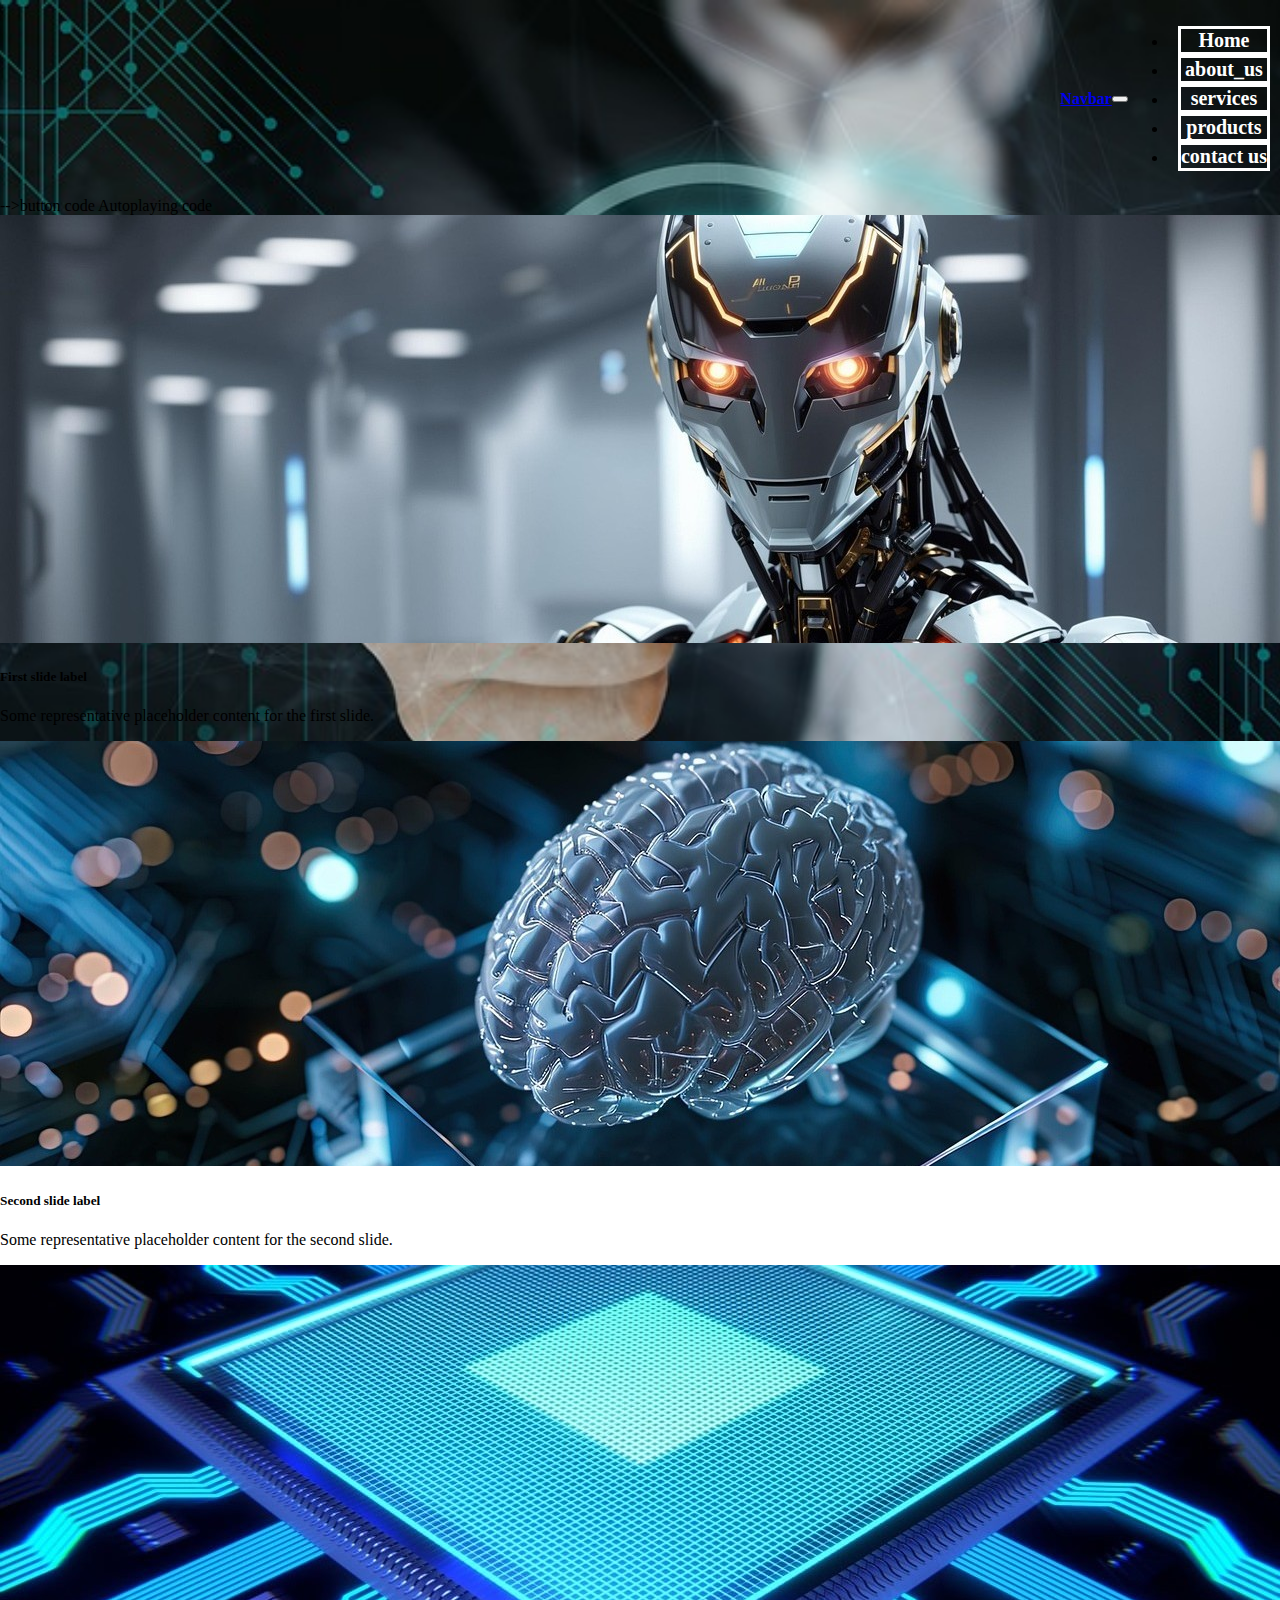
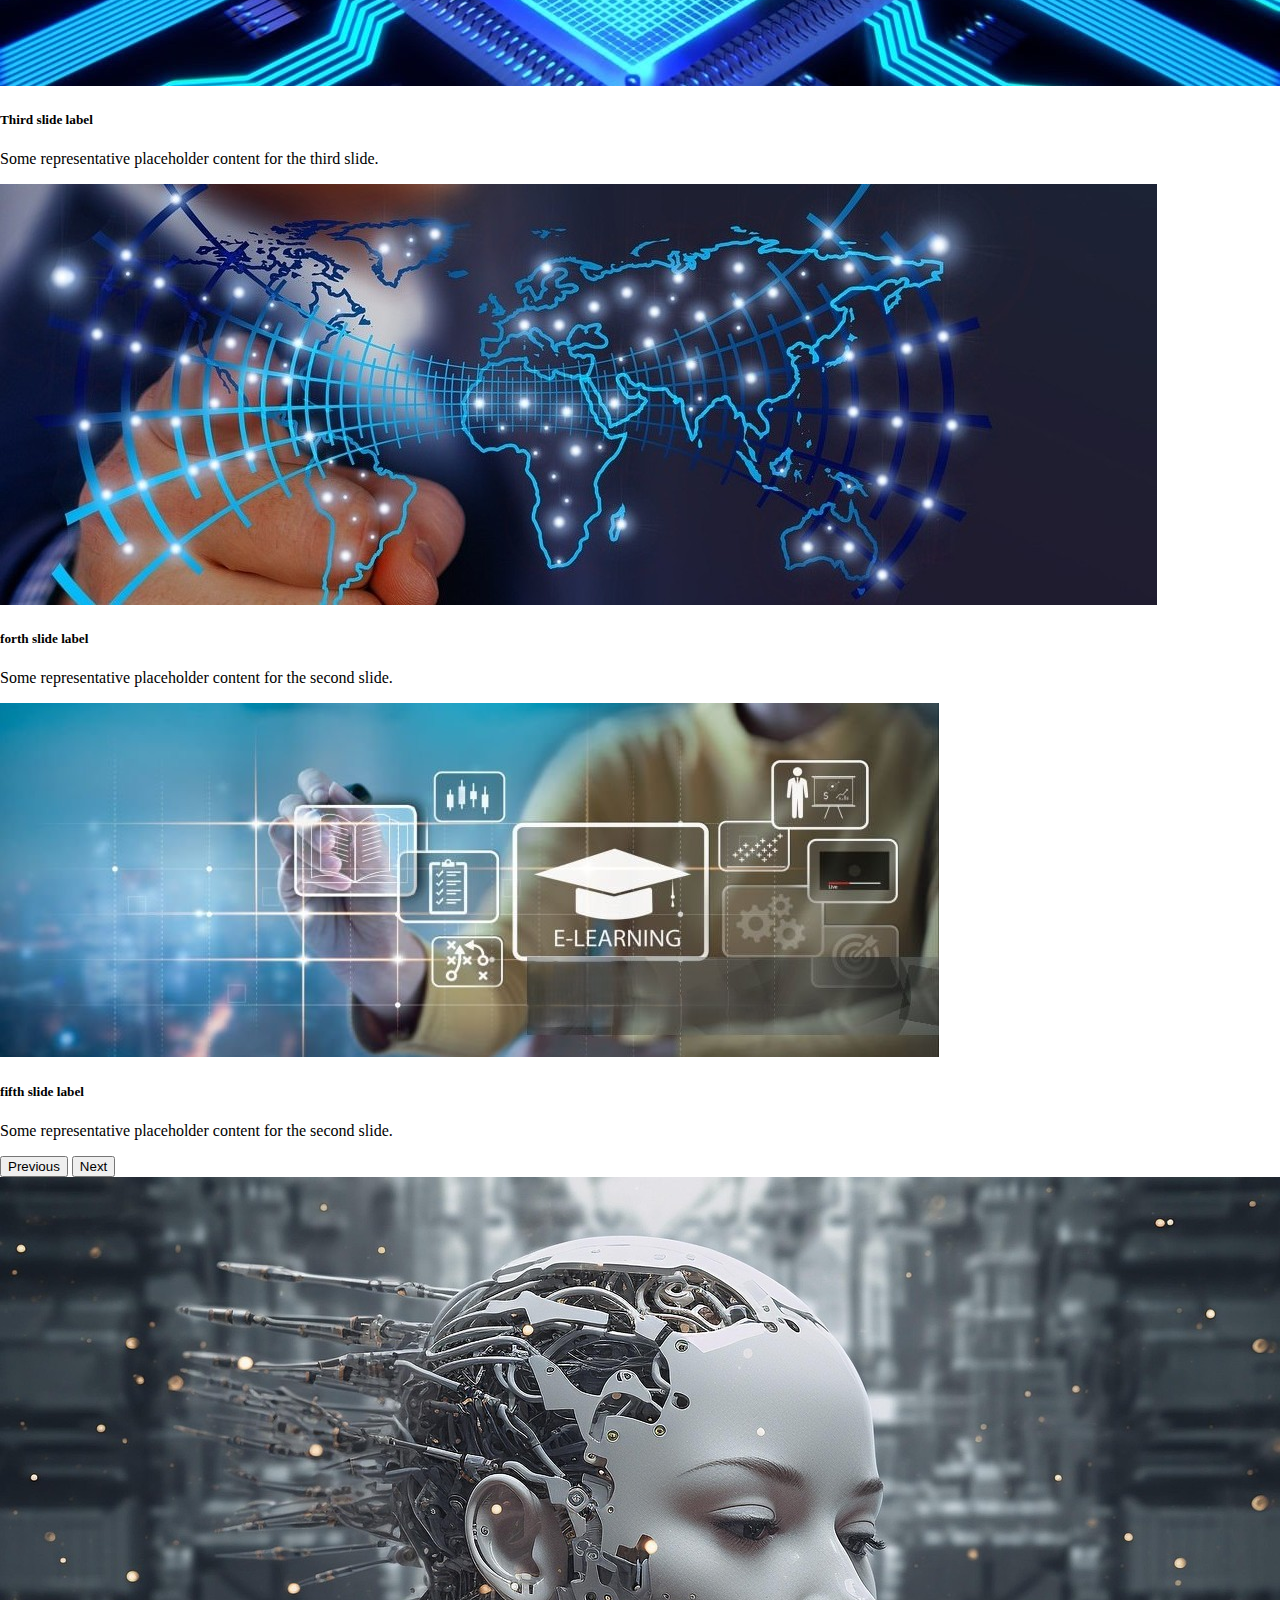
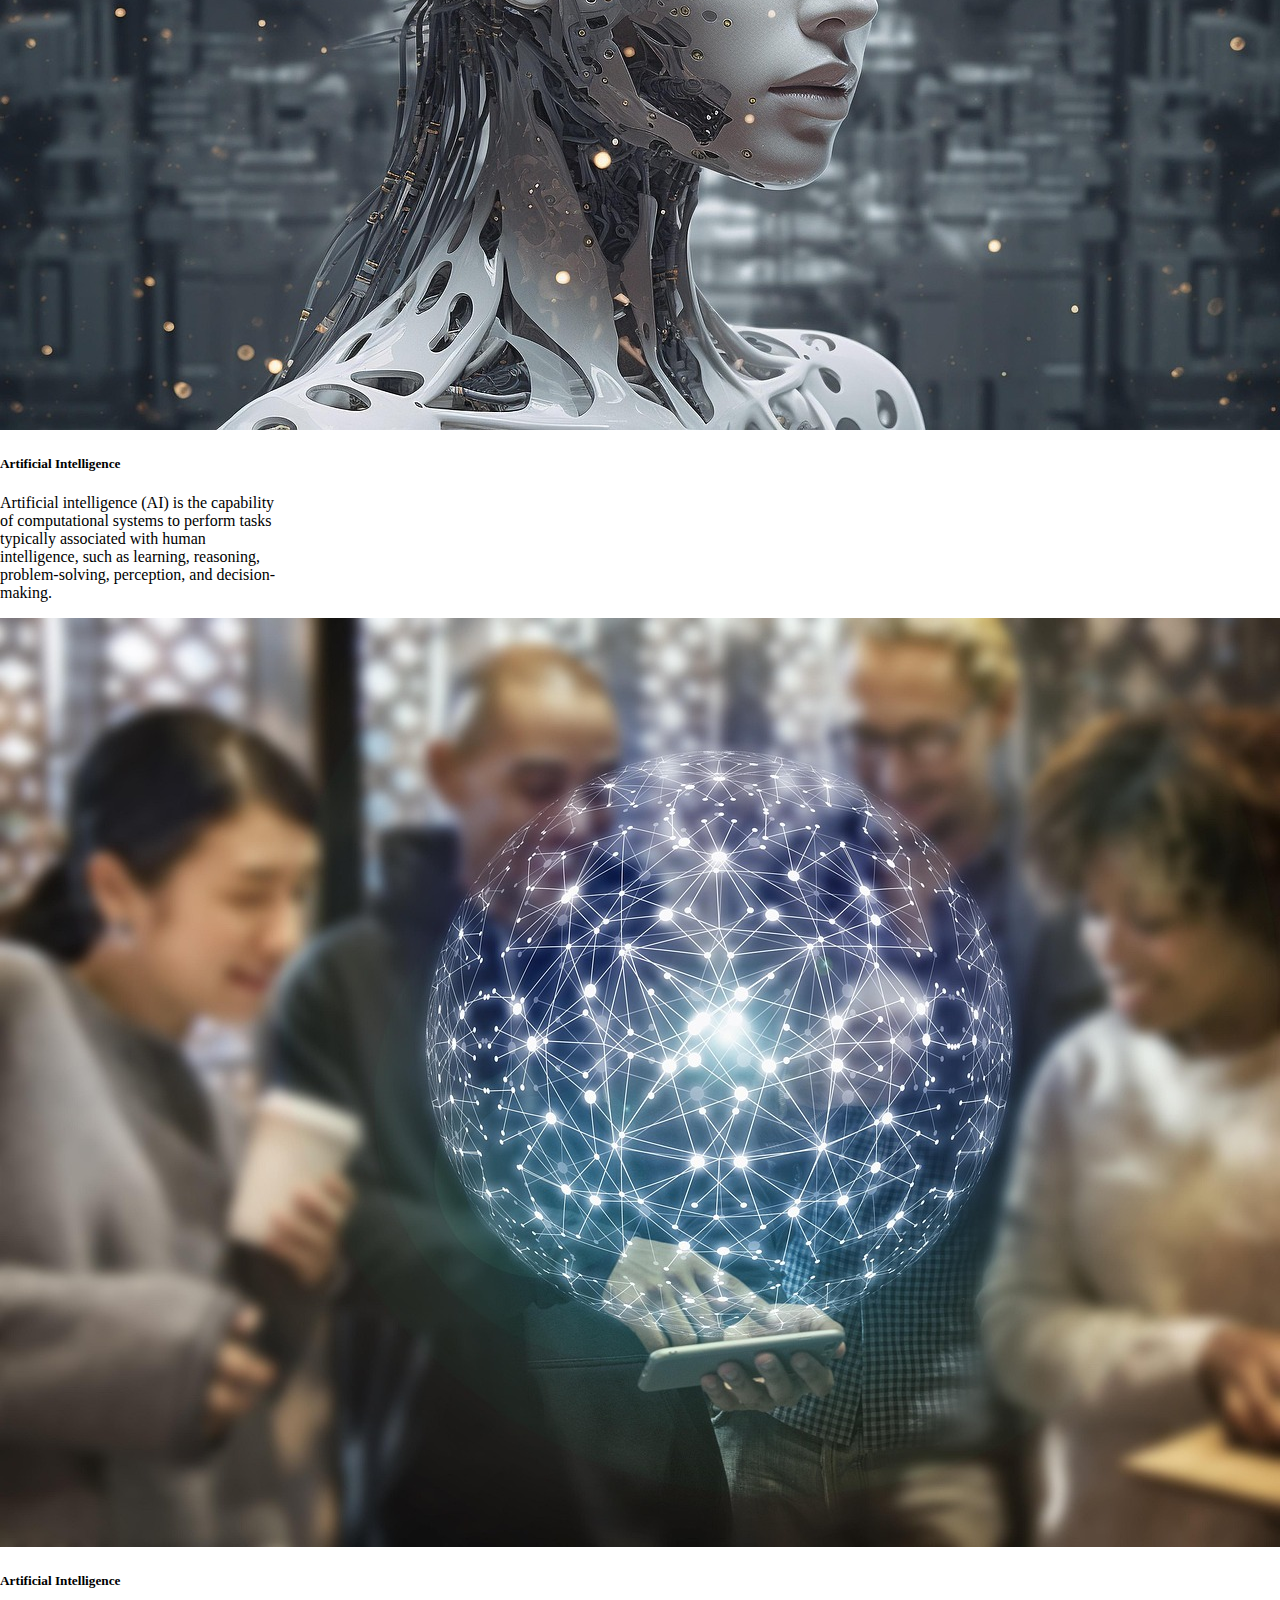
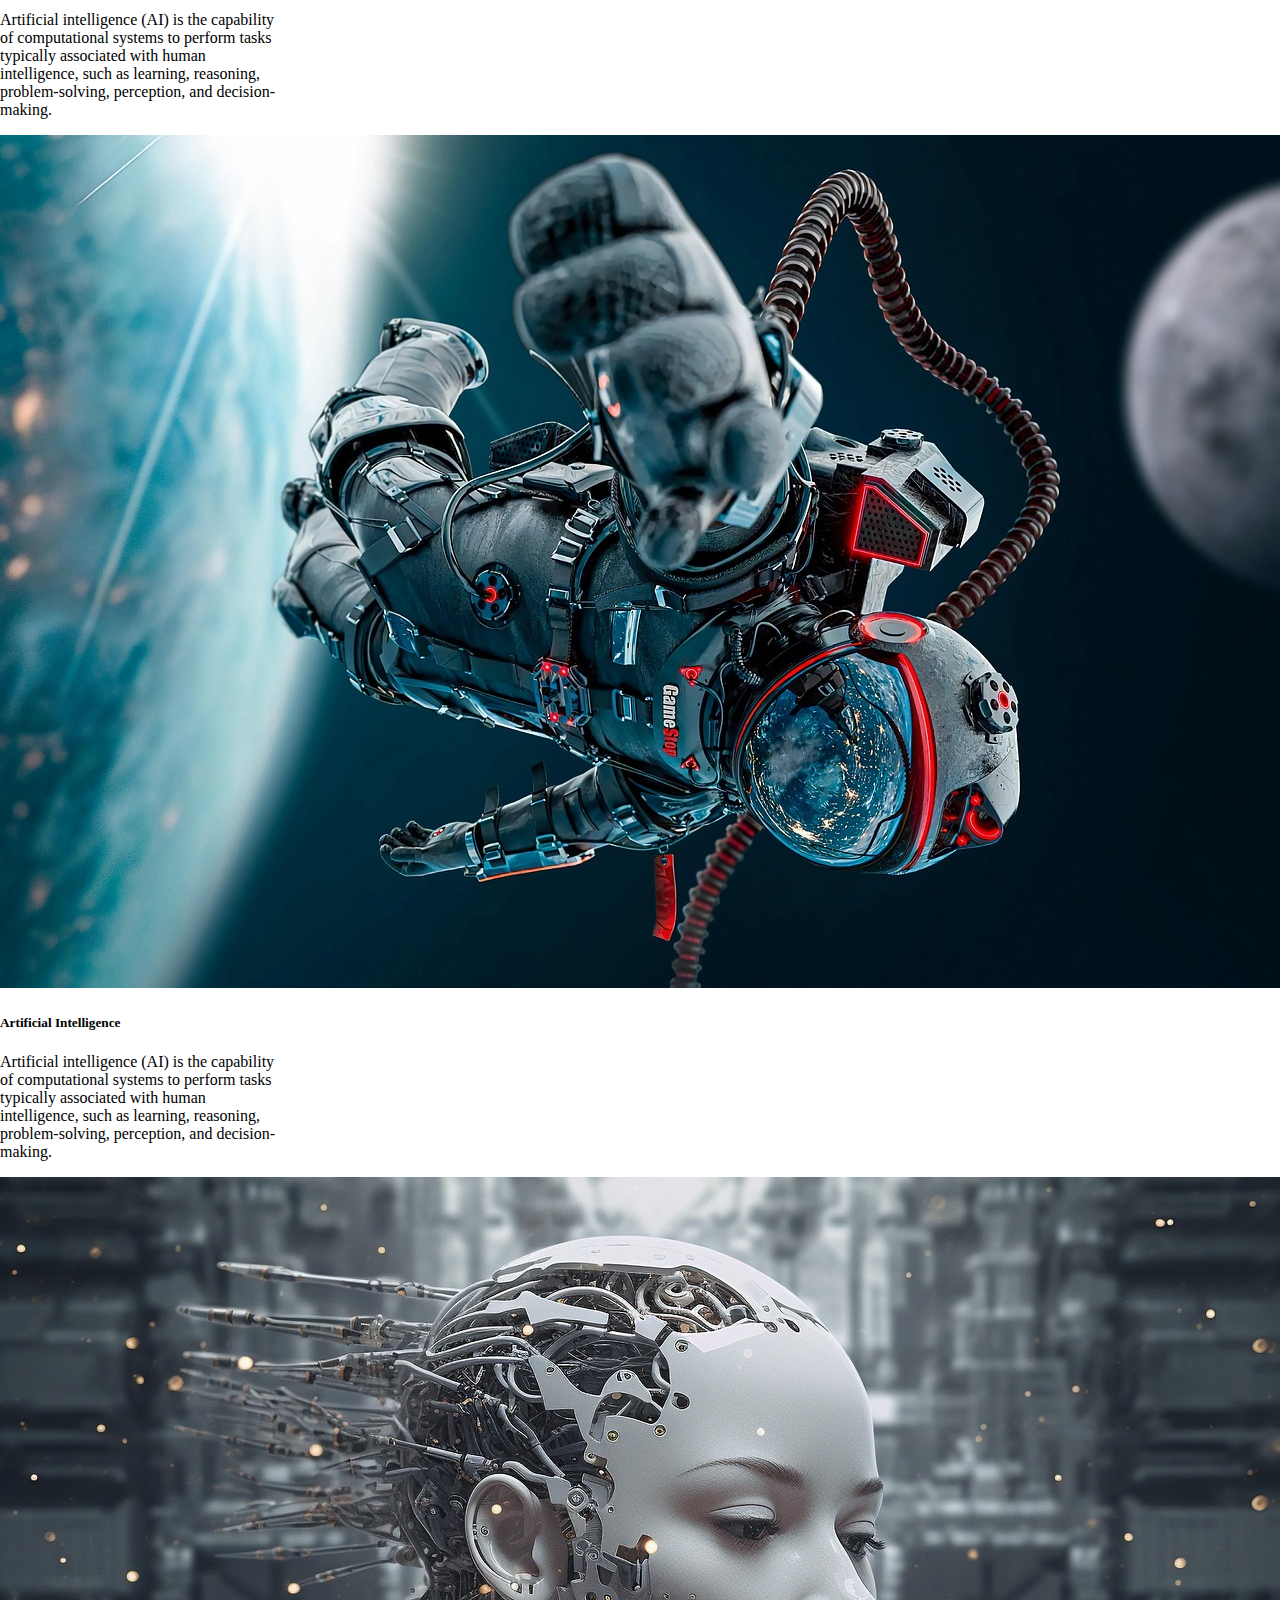
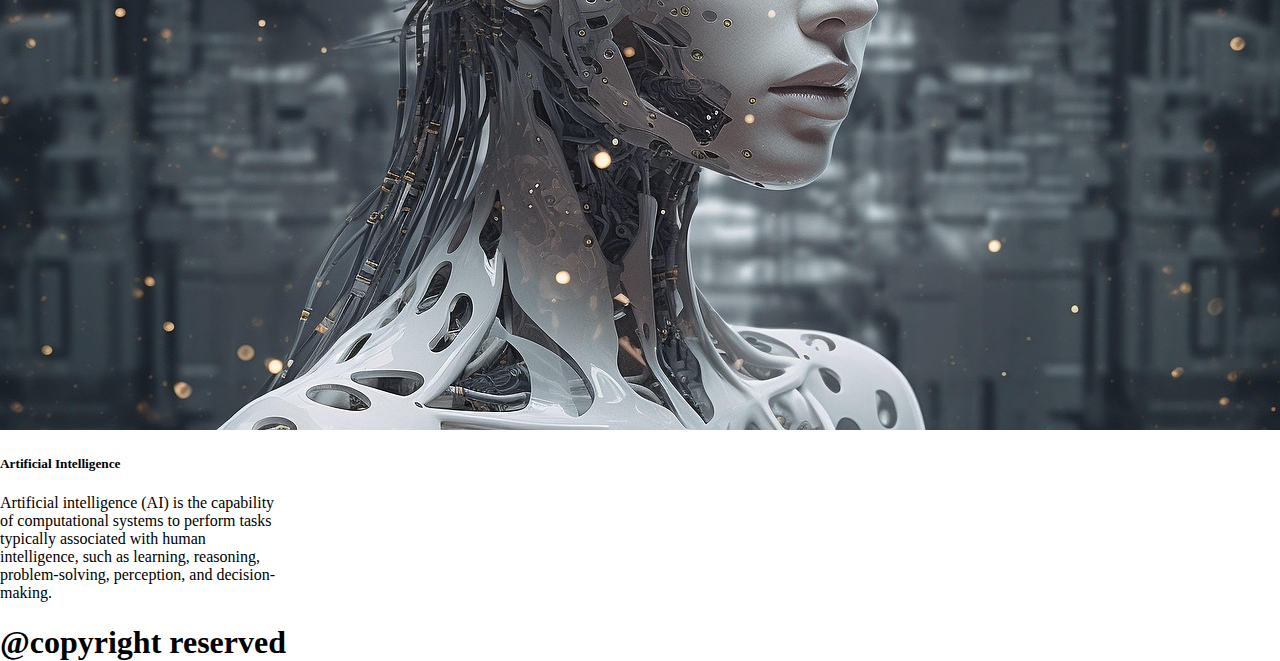
<file: index.html>
<!DOCTYPE html>
<html lang="en">

<head>
  <meta charset="UTF-8">
  <meta name="viewport" content="width=device-width, initial-scale=1.0">
  <title>Document</title>
  <link href="https://cdn.jsdelivr.net/npm/bootstrap@5.3.7/dist/css/bootstrap.min.css" rel="stylesheet"
    integrity="sha384-LN+7fdVzj6u52u30Kp6M/trliBMCMKTyK833zpbD+pXdCLuTusPj697FH4R/5mcr" crossorigin="anonymous">

  <link rel="stylesheet" href="css/index.css">

</head>

<body>
  <script src="https://cdn.jsdelivr.net/npm/bootstrap@5.3.7/dist/js/bootstrap.bundle.min.js"
    integrity="sha384-ndDqU0Gzau9qJ1lfW4pNLlhNTkCfHzAVBReH9diLvGRem5+R9g2FzA8ZGN954O5Q"
    crossorigin="anonymous"></script>


  <!--Header Start-->
  <header>
    <nav class="navbar navbar-expand-lg bg-primary">
      <div class="container-fluid">
        <a class="navbar-brand" href="bg-primary #"><b>Navbar</b></a>
        <button class="navbar-toggler" type="button" data-bs-toggle="collapse" data-bs-target="#navbarSupportedContent"
          aria-controls="navbarSupportedContent" aria-expanded="false" aria-label="Toggle navigation">
          <span class="navbar-toggler-icon"></span>
        </button>
        <div class="collapse navbar-collapse" id="navbarSupportedContent ">
          <ul class="navbar-nav me-auto mb-2 mb-lg-0">
            <li class="nav-item">
              <a class="nav-link" aria-current="page" href="index.html"><b>Home</b></a>
            </li>
            <li class="nav-item">
              <a class="nav-link" href="about_us.html"><b>about_us</b></a>
            </li>
            <li class="nav-item">
              <a class="nav-link" href="services.html"><b>services</b></a>
            </li>
            <li class="nav-item">
              <a class="nav-link" href="products.html"><b>products</b></a>
            </li>
            <li class="nav-item">
              <a class="nav-link" href="contact.html"><b>contact us</b></a>
            </li>

          </ul>

        </div>
      </div>
    </nav>
  </header>

  <!--Header End-->

  <main>
    <!--slider Start-->
    <section>

      <!-- button curosels line code start -->-->button code

      <!-- <div id="carouselExampleCaptions" class="carousel slide">
        <div class="carousel-indicators">
          <button type="button" data-bs-target="#carouselExampleCaptions" data-bs-slide-to="0" class="active"
            aria-current="true" aria-label="Slide 1"></button>
          <button type="button" data-bs-target="#carouselExampleCaptions" data-bs-slide-to="1"
            aria-label="Slide 2"></button>
          <button type="button" data-bs-target="#carouselExampleCaptions" data-bs-slide-to="2"
            aria-label="Slide 3"></button>
          <button type="button" data-bs-target="#carouselExampleCaptions" data-bs-slide-to="3"
            aria-label="Slide 4"></button>
          <button type="button" data-bs-target="#carouselExampleCaptions" data-bs-slide-to="4"
            aria-label="Slide 5"></button>
        </div>
        <div class="carousel-inner">
          <div class="carousel-item active"> -->

            <!-- button curosels line code End -->

            <!-- Autoplaying carousels line code start  --> Autoplaying code
      <div id="carouselExampleInterval" class="carousel slide" data-bs-ride="carousel">
        <div class="carousel-inner">
          <div class="carousel-item active" data-bs-interval="1000">

            <!-- Autoplaying carousels line code End -->

            <img src="images/slider1.jpg" class="d-block w-100" alt="...">
            <div class="carousel-caption d-none d-md-block">
              <h5>First slide label</h5>
              <p>Some representative placeholder content for the first slide.</p>
            </div>
          </div>
          <div class="carousel-item">
            <img src="images/slider2.jpg" class="d-block w-100" alt="...">
            <div class="carousel-caption d-none d-md-block">
              <h5>Second slide label</h5>
              <p>Some representative placeholder content for the second slide.</p>
            </div>
          </div>
          <div class="carousel-item">
            <img src="images/slider4.jpg" class="d-block w-100" alt="...">
            <div class="carousel-caption d-none d-md-block">
              <h5>Third slide label</h5>
              <p>Some representative placeholder content for the third slide.</p>
            </div>
          </div>


          <div class="carousel-item">
            <img src="images/slider5.jpg" class="d-block w-100" alt="...">
            <div class="carousel-caption d-none d-md-block">
              <h5>forth slide label</h5>
              <p>Some representative placeholder content for the second slide.</p>
            </div>
          </div>

          <div class="carousel-item">
            <img src="images/slider6.jpg" class="d-block w-100" alt="...">
            <div class="carousel-caption d-none d-md-block">
              <h5>fifth slide label</h5>
              <p>Some representative placeholder content for the second slide.</p>
            </div>
          </div>

        </div>

        <button class="carousel-control-prev" type="button" data-bs-target="#carouselExampleCaptions"
          data-bs-slide="prev">
          <span class="carousel-control-prev-icon" aria-hidden="true"></span>
          <span class="visually-hidden">Previous</span>
        </button>
        <button class="carousel-control-next" type="button" data-bs-target="#carouselExampleCaptions"
          data-bs-slide="next">
          <span class="carousel-control-next-icon" aria-hidden="true"></span>
          <span class="visually-hidden">Next</span>
        </button>
      </div>
  </main>

  <!--slider End-->
  </section>

  <!--services section start-->
  <section>

    <div class="container">
      <div class="row">
        <div class="col-md-3">
          <div class="card" style="width: 18rem;">
            <img src="images/ai-7977960_1280.jpg" class="card-img-top" alt="...">
            <div class="card-body">
              <h5 class="card-title">Artificial Intelligence</h5>
              <p class="card-text">Artificial intelligence (AI) is the capability of computational systems to perform
                tasks typically associated with human intelligence, such as learning, reasoning, problem-solving,
                perception, and decision-making.</p>
            </div>
          </div>
        </div>
        <div class="col-md-3">
          <div class="card" style="width: 18rem;">
            <img src="images/4.jpg" class="card-img-top" alt="...">
            <div class="card-body">
              <h5 class="card-title">Artificial Intelligence</h5>
              <p class="card-text">Artificial intelligence (AI) is the capability of computational systems to perform
                tasks typically associated with human intelligence, such as learning, reasoning, problem-solving,
                perception, and decision-making.</p>
            </div>
          </div>
        </div>
        <div class="col-md-3">
          <div class="card" style="width: 18rem;">
            <img src="images/ai-generated-8143656_1280.jpg" class="card-img-top" alt="...">
            <div class="card-body">
              <h5 class="card-title">Artificial Intelligence</h5>
              <p class="card-text">Artificial intelligence (AI) is the capability of computational systems to perform
                tasks typically associated with human intelligence, such as learning, reasoning, problem-solving,
                perception, and decision-making.</p>
            </div>
          </div>
        </div>
        <div class="col-md-3">
          <div class="card" style="width: 18rem;">
            <img src="images/ai-7977960_1280.jpg" class="card-img-top" alt="...">
            <div class="card-body">
              <h5 class="card-title">Artificial Intelligence</h5>
              <p class="card-text">Artificial intelligence (AI) is the capability of computational systems to perform
                tasks typically associated with human intelligence, such as learning, reasoning, problem-solving,
                perception, and decision-making.</p>
            </div>
          </div>
        </div>
      </div>
    </div>



  </section>


<Footer>
  <section>
    <h1 class="bg-primary">@copyright reserved</h1>
  </section>
</Footer>



</body>

</html>
</file>
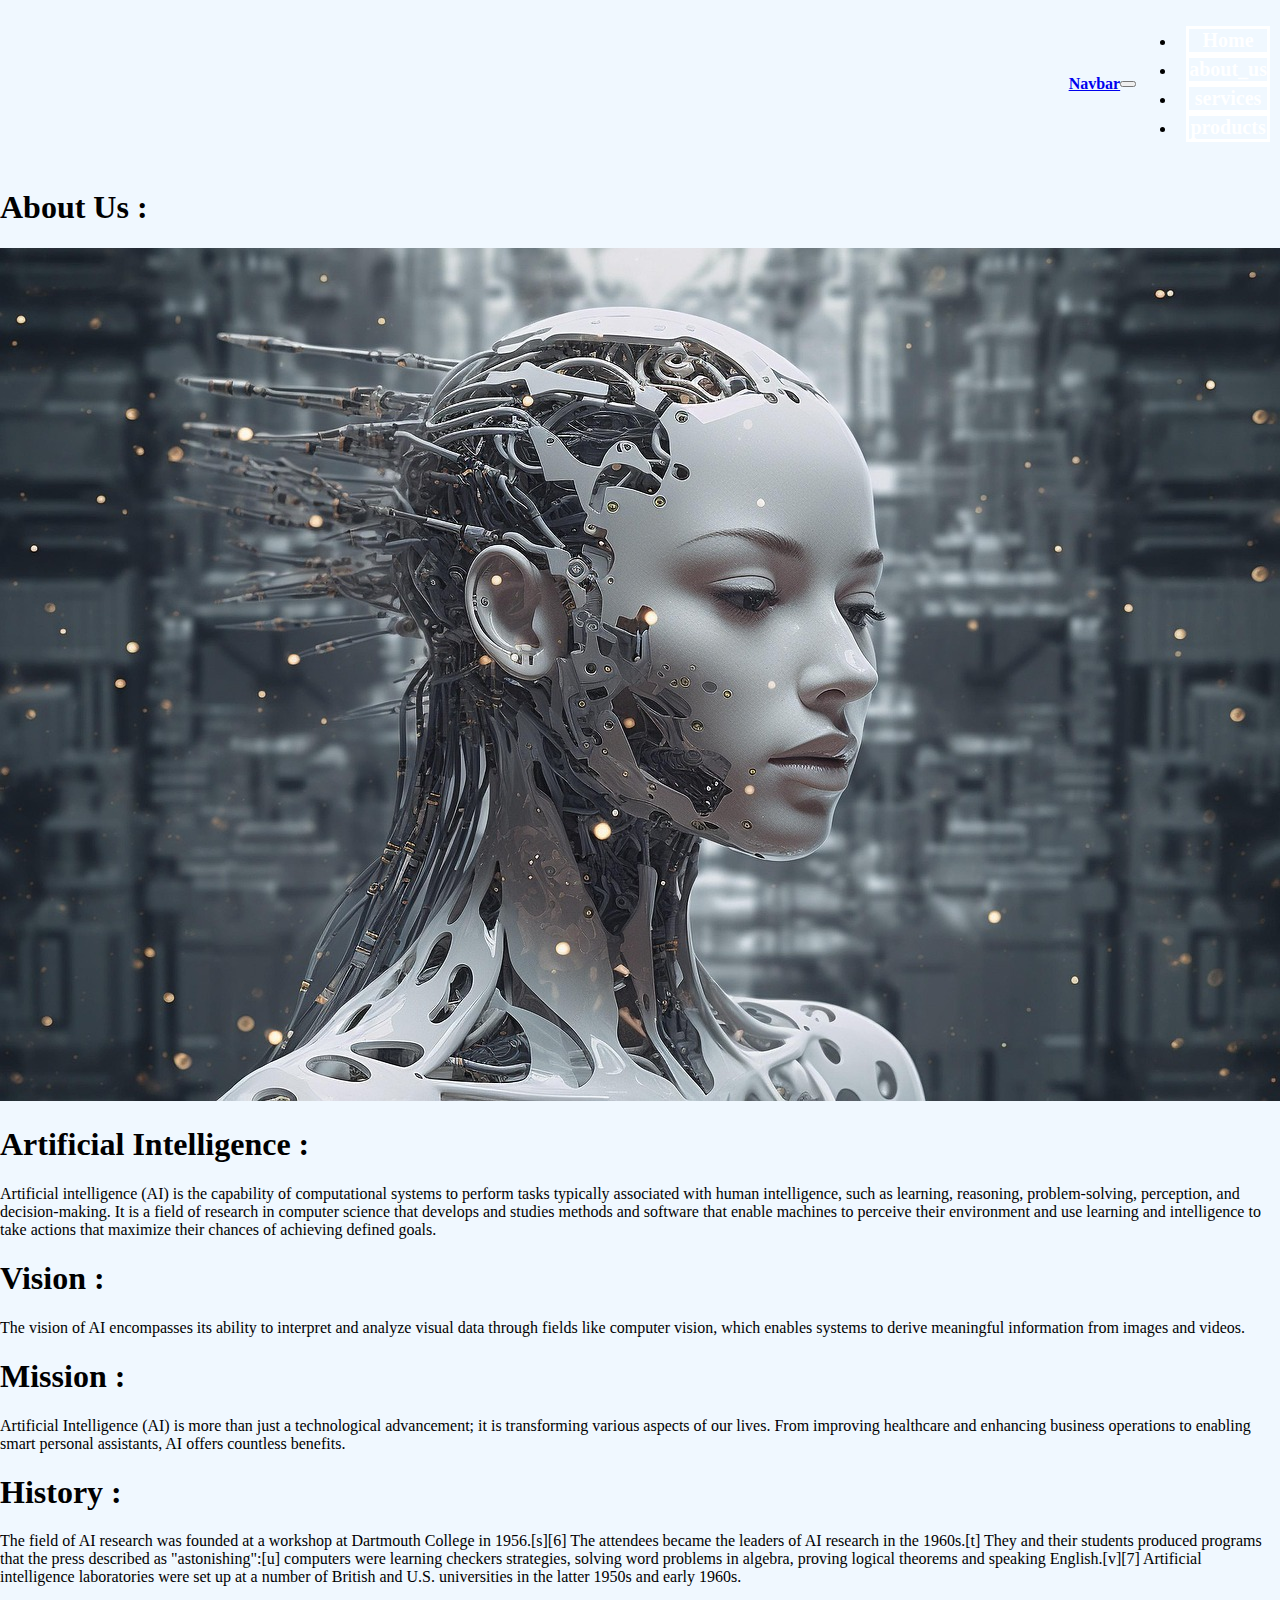
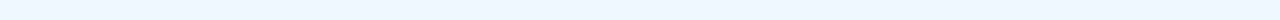
<file: about_us.html>
<!DOCTYPE html>
<html lang="en">
<head>
    <meta charset="UTF-8">
    <meta name="viewport" content="width=device-width, initial-scale=1.0">
    <title>Document</title>
    <link href="https://cdn.jsdelivr.net/npm/bootstrap@5.3.7/dist/css/bootstrap.min.css" rel="stylesheet" integrity="sha384-LN+7fdVzj6u52u30Kp6M/trliBMCMKTyK833zpbD+pXdCLuTusPj697FH4R/5mcr" crossorigin="anonymous">

    <link rel="stylesheet" href="css/about_us.css">

</head>
<body>
         <script src="https://cdn.jsdelivr.net/npm/bootstrap@5.3.7/dist/js/bootstrap.bundle.min.js" integrity="sha384-ndDqU0Gzau9qJ1lfW4pNLlhNTkCfHzAVBReH9diLvGRem5+R9g2FzA8ZGN954O5Q" crossorigin="anonymous"></script>

         <!--Header Start-->
    <header>
        <nav class="navbar navbar-expand-lg">
  <div class="container-fluid">
    <a class="navbar-brand" href="bg-primary #"><b>Navbar</b></a>
    <button class="navbar-toggler" type="button" data-bs-toggle="collapse" data-bs-target="#navbarSupportedContent" aria-controls="navbarSupportedContent" aria-expanded="false" aria-label="Toggle navigation">
      <span class="navbar-toggler-icon"></span>
    </button>
    <div class="collapse navbar-collapse" id="navbarSupportedContent">
      <ul class="navbar-nav me-auto mb-2 mb-lg-0">
        <li class="nav-item">
          <a class="nav-link" aria-current="page" href="index.html"><b>Home</b></a>
        </li>
        <li class="nav-item">
          <a class="nav-link" href="about_us.html"><b>about_us</b></a>
        </li>
        <li class="nav-item">
          <a class="nav-link" href="services.html"><b>services</b></a>
        </li>
        <li class="nav-item">
          <a class="nav-link" href="products.html"><b>products</b></a>
        </li>
        
      </ul>
      
    </div>
  </div>
</nav>
    </header>
    
        <!--Header End-->




         <section>
            <div class="container mt-3 bg-dark-subtle p-3 rounded-5 ">

                <h1 class="text-danger"><b>About Us :</b></h1>
                <div class="row border border-4 border border-white  rounded-5 m-3">
                    
                    <div class="col-md-3 p-2 m-3  ">

                        <img src="images/ai-7977960_1280.jpg" alt="ai" class="img-fluid border border-3 border border-primary rounded-circle ">

                    </div>
                    <div class="col-md-6 p-2 m-3">

                        <h1><b>Artificial Intelligence :</b></h1>
                        Artificial intelligence (AI) is the capability of computational systems to perform tasks typically associated with human intelligence, such as learning, reasoning, problem-solving, perception, and decision-making. It is a field of research in computer science that develops and studies methods and software that enable machines to perceive their environment and use learning and intelligence to take actions that maximize their chances of achieving defined goals.
                    </div>
                </div>

                <div class="row ">
                    <div class="col-md-3 border border-4 border border-white p-3 m-3 rounded-5">
                        <h1><b>Vision :</b></h1>
                        <p>The vision of AI encompasses its ability to interpret and analyze visual data through fields like computer vision, which enables systems to derive meaningful information from images and videos.</p>

                    </div>
                    <div class="col-md-3 border border-4 border border-white p-3 m-3 rounded-5 ">
                    <h1><b>Mission :</b></h1>
                    <p>Artificial Intelligence (AI) is more than just a technological advancement; it is transforming various aspects of our lives. From improving healthcare and enhancing business operations to enabling smart personal assistants, AI offers countless benefits.</p>   

                    </div>
                    <div class="col-md-5 border border-4 border border-white p-3 m-3 rounded-5">

                        <h1><b>History :</b></h1>
                        <p>The field of AI research was founded at a workshop at Dartmouth College in 1956.[s][6] The attendees became the leaders of AI research in the 1960s.[t] They and their students produced programs that the press described as "astonishing":[u] computers were learning checkers strategies, solving word problems in algebra, proving logical theorems and speaking English.[v][7] Artificial intelligence laboratories were set up at a number of British and U.S. universities in the latter 1950s and early 1960s.</p>

                    </div>

                </div>




            </div>
         </section>
         <br>

         <section>
            <div class="container">
                            </div>
         </section>
</body>
</html>
</file>
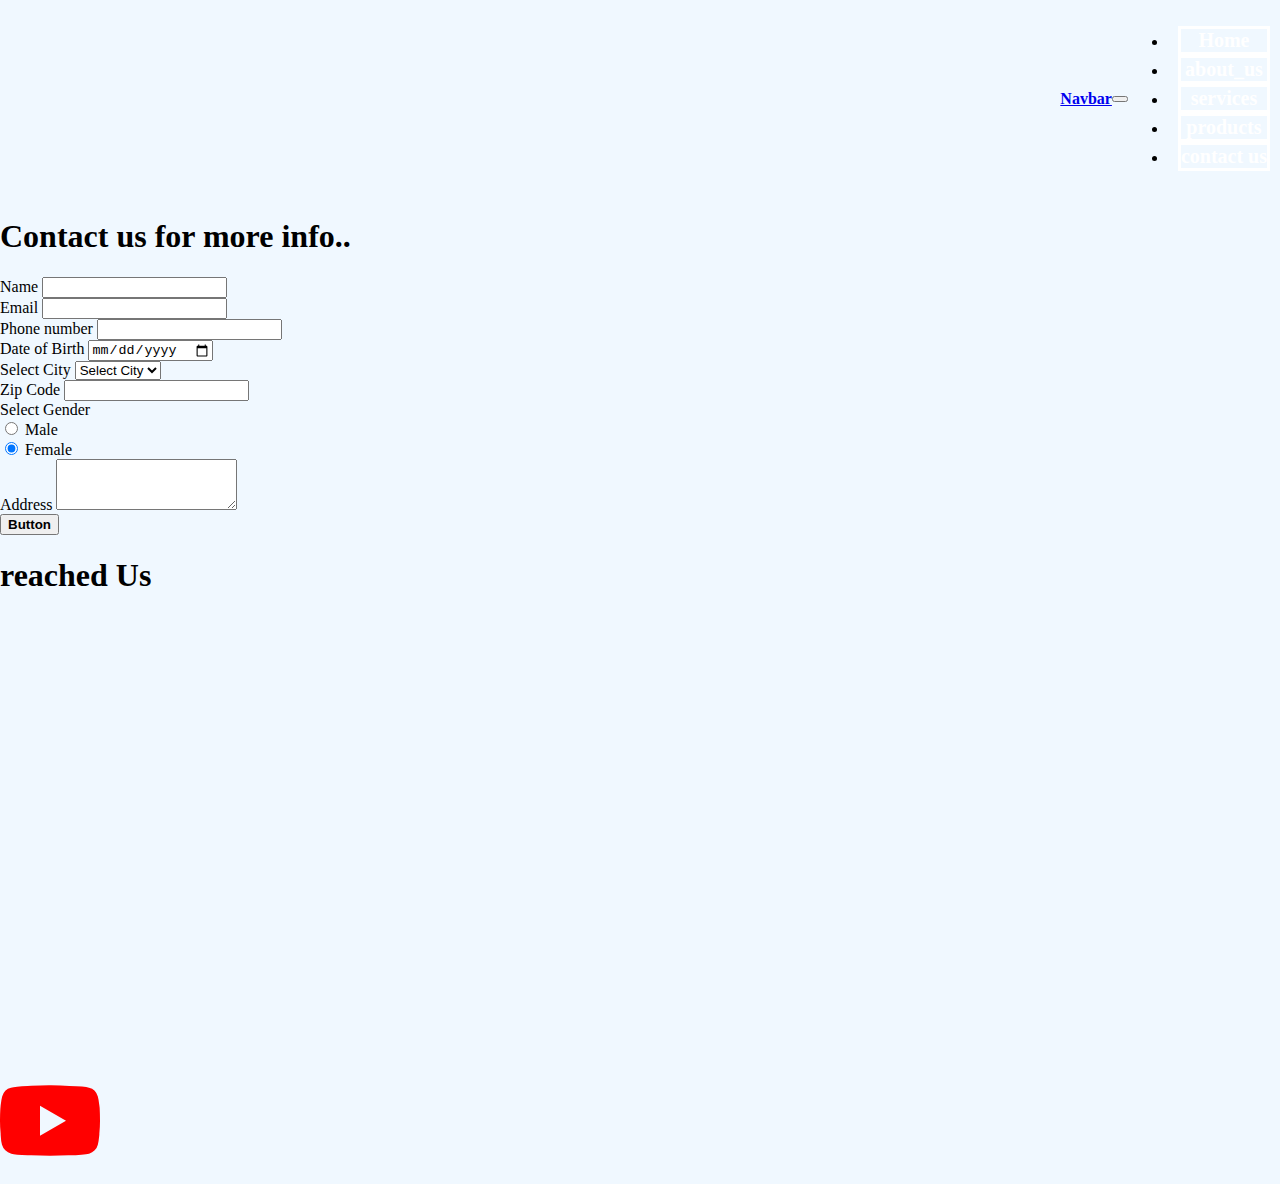
<file: contact.html>
<!DOCTYPE html>
<html lang="en">

<head>
  <meta charset="UTF-8">
  <meta name="viewport" content="width=device-width, initial-scale=1.0">
  <title>Document</title>
  <link href="https://cdn.jsdelivr.net/npm/bootstrap@5.3.7/dist/css/bootstrap.min.css" rel="stylesheet"
    integrity="sha384-LN+7fdVzj6u52u30Kp6M/trliBMCMKTyK833zpbD+pXdCLuTusPj697FH4R/5mcr" crossorigin="anonymous">

  <link rel="stylesheet" href="css/contact.css">

  <link rel="stylesheet" href="https://cdn.jsdelivr.net/npm/bootstrap-icons@1.13.1/font/bootstrap-icons.min.css">

</head>

<body>
  <script src="https://cdn.jsdelivr.net/npm/bootstrap@5.3.7/dist/js/bootstrap.bundle.min.js"
    integrity="sha384-ndDqU0Gzau9qJ1lfW4pNLlhNTkCfHzAVBReH9diLvGRem5+R9g2FzA8ZGN954O5Q"
    crossorigin="anonymous"></script>


  <!--Header Start-->
  <header>
    <nav class="navbar navbar-expand-lg bg-primary">
      <div class="container-fluid">
        <a class="navbar-brand" href="bg-primary #"><b>Navbar</b></a>
        <button class="navbar-toggler" type="button" data-bs-toggle="collapse" data-bs-target="#navbarSupportedContent"
          aria-controls="navbarSupportedContent" aria-expanded="false" aria-label="Toggle navigation">
          <span class="navbar-toggler-icon"></span>
        </button>
        <div class="collapse navbar-collapse" id="navbarSupportedContent">
          <ul class="navbar-nav me-auto mb-2 mb-lg-0">
            <li class="nav-item">
              <a class="nav-link" aria-current="page" href="index.html"><b>Home</b></a>
            </li>
            <li class="nav-item">
              <a class="nav-link" href="about_us.html"><b>about_us</b></a>
            </li>
            <li class="nav-item">
              <a class="nav-link" href="services.html"><b>services</b></a>
            </li>
            <li class="nav-item">
              <a class="nav-link" href="products.html"><b>products</b></a>
            </li>
            <li class="nav-item">
              <a class="nav-link" href="contact.html"><b>contact us</b></a>
            </li>

          </ul>

        </div>
      </div>
    </nav>
  </header>

  <!--Header End-->

  <main>
    <section>
      <form>
        <div class="container">
          <div class="row">
            <div class="col-md-6 border border-dark p-4">
              <h1><b>Contact us for more info..</b></h1>
              <div class="row">
                <div class="col-md-6">
                  <label for="exampleFormControlInput1" class="form-label">Name</label>
                  <input type="text" class="form-control">

                </div>
                <div class="col-md-6 ">
                  <label for="exampleFormControlInput1" class="form-label">Email</label>
                  <input type="email" class="form-control">
                </div>

                <div class="col-md-6">
                  <label for="exampleFormControlInput1" class="form-label">Phone number</label>
                  <input type="number" class="form-control">
                </div>

                <div class="col-md-6">
                  <label for="exampleFormControlInput1" class="form-label">Date of Birth</label>
                  <input type="date" class="form-control">
                </div>

                <div class="col-md-4 mt-2">
                  <label for="exampleFormControlInput1" class="form-label">Select City</label>
                  <select class="form-select" aria-label="Select City">
                    <option selected>Select City</option>
                    <option value="1">Pune</option>
                    <option value="2">mumbai</option>
                    <option value="3">Delhi</option>
                  </select>
                </div>
                <div class="col-md-4 mt-2">
                  <label for="exampleFormControlInput1" class="form-label">Zip Code</label>
                  <input type="number" class="form-control">
                </div>

                <div class="col-md-4 mt-2">
                  <label for="exampleFormControlInput1" class="form-label">Select Gender</label>
                  <div class="form-check">
                    <input class="form-check-input" type="radio" name="radioDefault" id="radioDefault1">
                    <label class="form-check-label" for="radioDefault1">
                      Male
                    </label>
                  </div>
                  <div class="form-check">
                    <input class="form-check-input" type="radio" name="radioDefault" id="radioDefault2" checked>
                    <label class="form-check-label" for="radioDefault2">
                      Female
                    </label>
                  </div>
                </div>

                <div class="col-md-12">
                  <div class="mb-3">
                    <label for="exampleFormControlTextarea1" class="form-label">Address</label>
                    <textarea class="form-control" id="exampleFormControlTextarea1" rows="3"></textarea>
                  </div>
                </div>

                  <button class="btn btn-primary" type="button"><b>Button</b></button>



              </div>
            </div>
            <div class="col-md-6">
              <h1>reached Us</h1>
              <iframe
                src="https://www.google.com/maps/embed?pb=!1m18!1m12!1m3!1d3780.8461452056927!2d73.80173747501581!3d18.62598868248821!2m3!1f0!2f0!3f0!3m2!1i1024!2i768!4f13.1!3m3!1m2!1s0x3bc2b850f8038179%3A0x209c82709627d7fe!2z4KS14KS_4KS24KS-4KSyIOCkiCAtIOCkuOCljeCkleCljeCkteCkvuCkr-CksCDgpKXgpL_gpI_gpJ_gpLA!5e0!3m2!1smr!2sin!4v1754033612181!5m2!1smr!2sin"
                width="100%" height="450" style="border:0;" allowfullscreen="" loading="lazy"
                referrerpolicy="no-referrer-when-downgrade"></iframe>

            </div>
          </div>
        </div>
      </form>

      <div class="container">
        <div class="row">
          <div class="co-md-6">

            <i class="bi bi-youtube"></i>
          </div>
          <div class="co-md-6"></div>
        </div>
      </div>
    </section>


  </main>

</body>

</html>
</file>
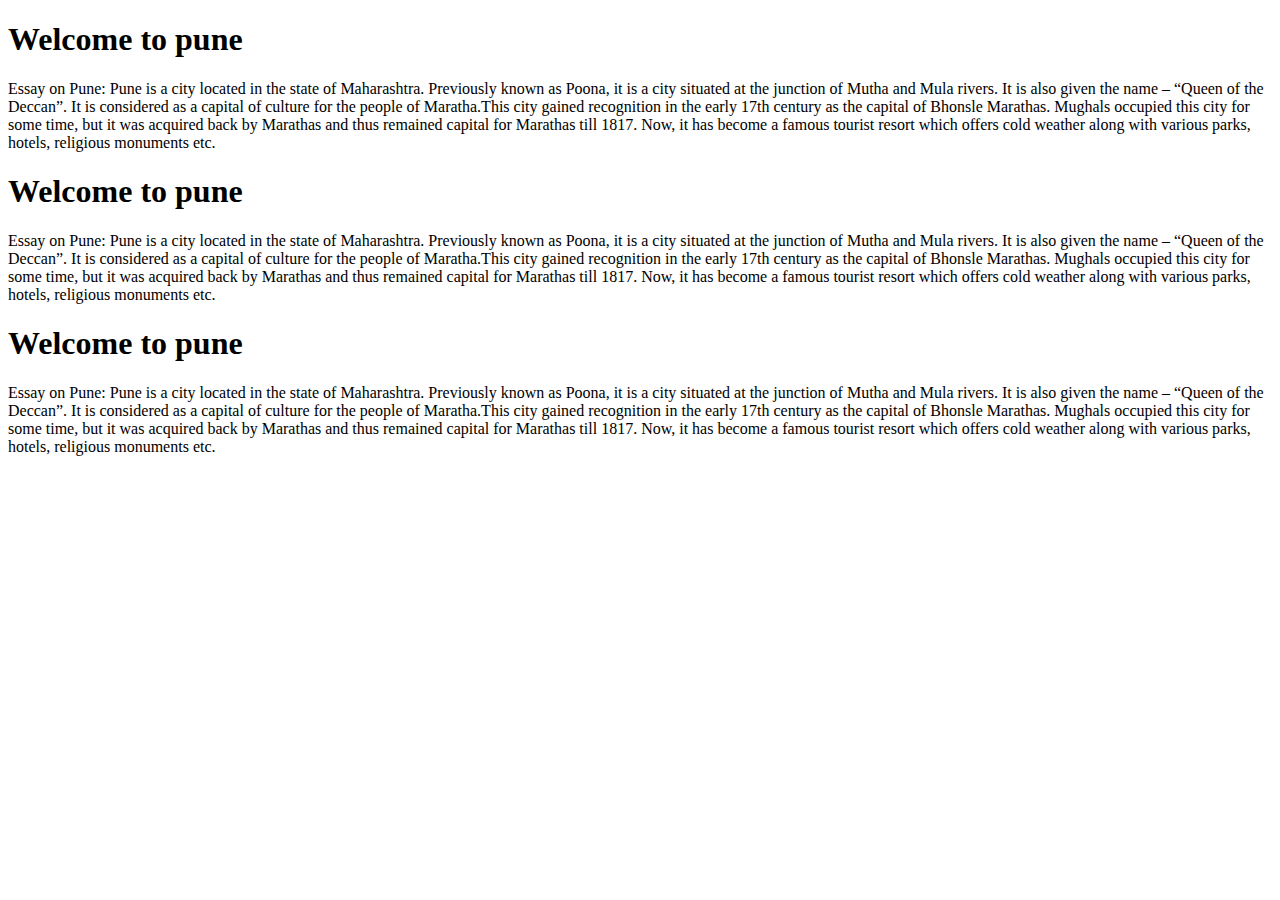
<file: container.html>
<!DOCTYPE html>
<html lang="en">
<head>
    <meta charset="UTF-8">
    <meta name="viewport" content="width=device-width, initial-scale=1.0">
    <title>Document</title>
        <link href="https://cdn.jsdelivr.net/npm/bootstrap@5.3.7/dist/css/bootstrap.min.css" rel="stylesheet" integrity="sha384-LN+7fdVzj6u52u30Kp6M/trliBMCMKTyK833zpbD+pXdCLuTusPj697FH4R/5mcr" crossorigin="anonymous">

</head>
<body>
        <script src="https://cdn.jsdelivr.net/npm/bootstrap@5.3.7/dist/js/bootstrap.bundle.min.js" integrity="sha384-ndDqU0Gzau9qJ1lfW4pNLlhNTkCfHzAVBReH9diLvGRem5+R9g2FzA8ZGN954O5Q" crossorigin="anonymous"></script>

<!--Container example 1 start-->
        <section>
            <div class="container bg-success ">
                <h1>Welcome to pune</h1>
                <p>Essay on Pune: Pune is a city located in the state of Maharashtra. Previously known as Poona, it is a city situated at the junction of Mutha and Mula rivers. It is also given the name – “Queen of the Deccan”. It is considered as a capital of culture for the people of Maratha.This city gained recognition in the early 17th century as the capital of Bhonsle Marathas. Mughals occupied this city for some time, but it was acquired back by Marathas and thus remained capital for Marathas till 1817. Now, it has become a famous tourist resort which offers cold weather along with various parks, hotels, religious monuments etc.</p>


            </div>
        </section>
        <!--Container example 1 End-->

        <!--Container example 2 start-->
        <section>
            <div class="container bg-info text-white ">
                <h1>Welcome to pune</h1>
                <p>Essay on Pune: Pune is a city located in the state of Maharashtra. Previously known as Poona, it is a city situated at the junction of Mutha and Mula rivers. It is also given the name – “Queen of the Deccan”. It is considered as a capital of culture for the people of Maratha.This city gained recognition in the early 17th century as the capital of Bhonsle Marathas. Mughals occupied this city for some time, but it was acquired back by Marathas and thus remained capital for Marathas till 1817. Now, it has become a famous tourist resort which offers cold weather along with various parks, hotels, religious monuments etc.</p>


            </div>
        </section>

                <!--Container fluid example 1 start-->

                <section>
            <div class="container-fluid bg-info text-white ">
                <h1>Welcome to pune</h1>
                <p>Essay on Pune: Pune is a city located in the state of Maharashtra. Previously known as Poona, it is a city situated at the junction of Mutha and Mula rivers. It is also given the name – “Queen of the Deccan”. It is considered as a capital of culture for the people of Maratha.This city gained recognition in the early 17th century as the capital of Bhonsle Marathas. Mughals occupied this city for some time, but it was acquired back by Marathas and thus remained capital for Marathas till 1817. Now, it has become a famous tourist resort which offers cold weather along with various parks, hotels, religious monuments etc.</p>


            </div>
        </section>



</body>
</html>
</file>
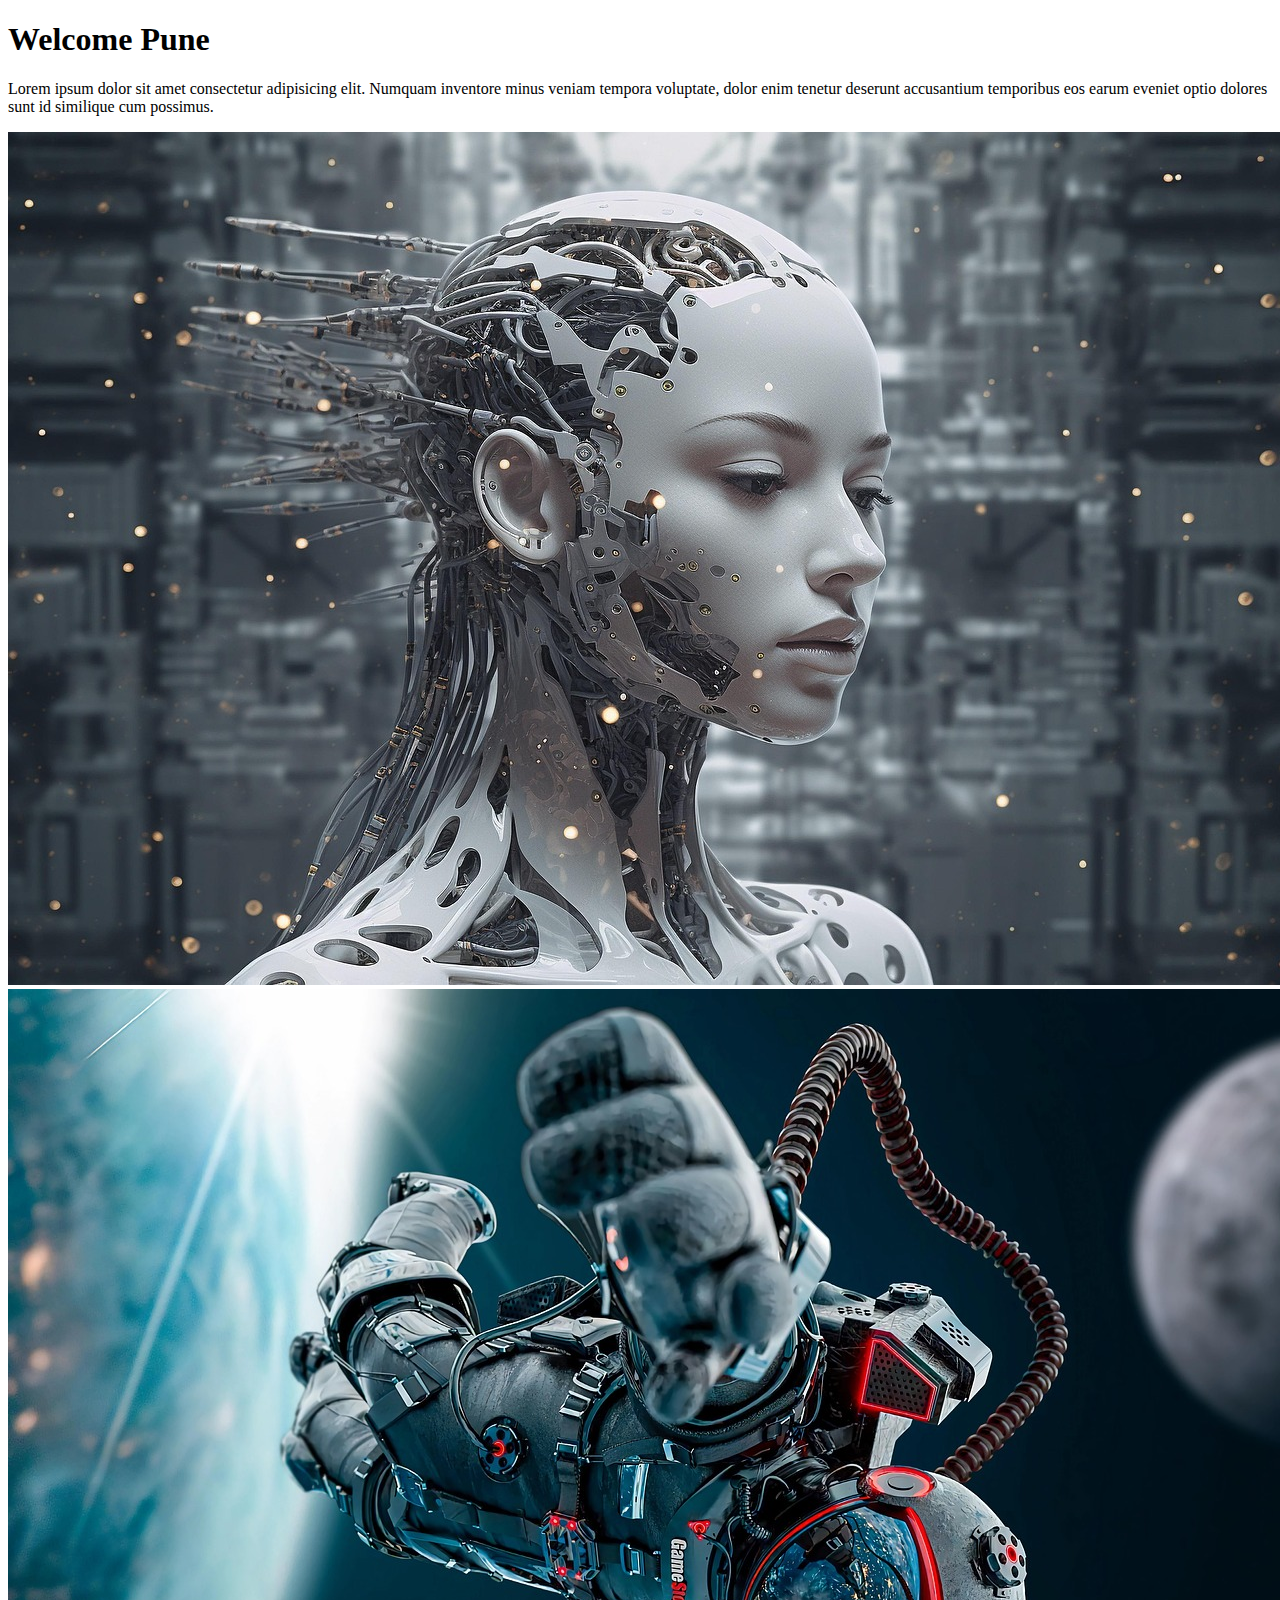
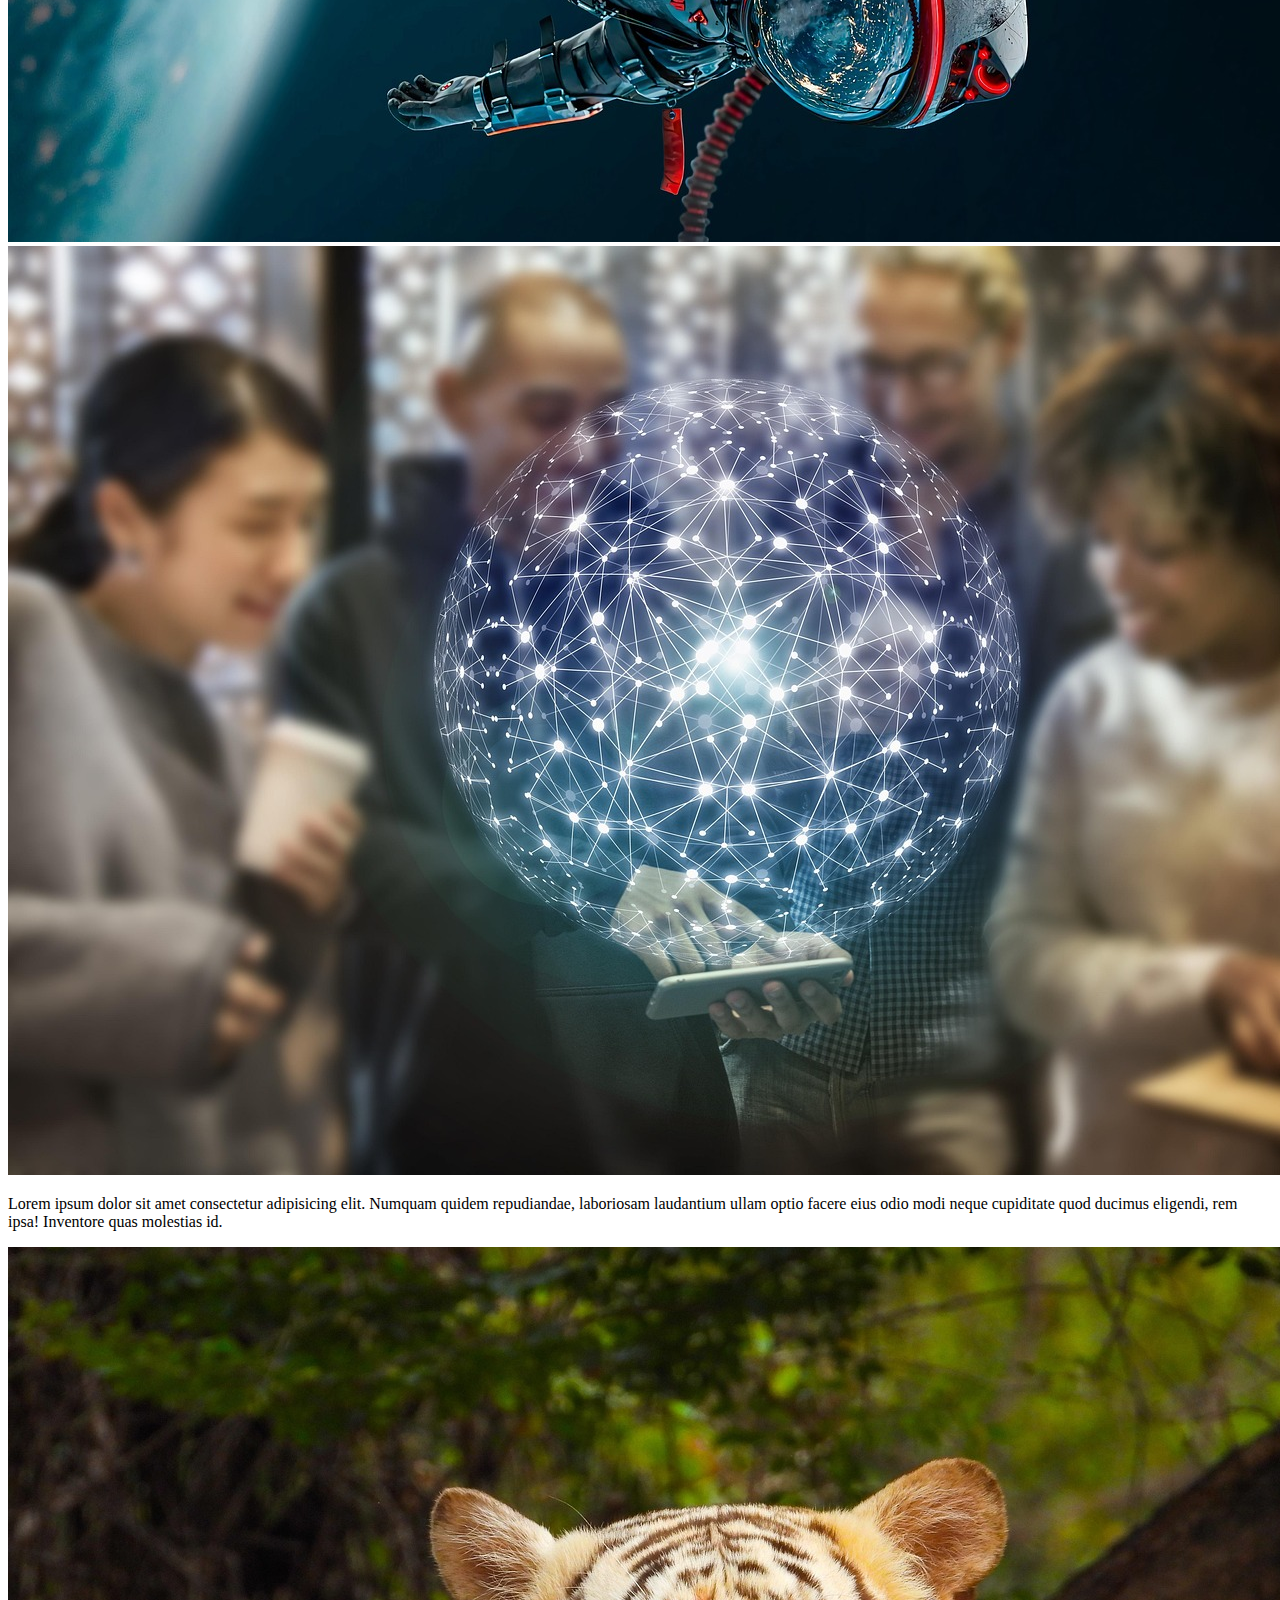
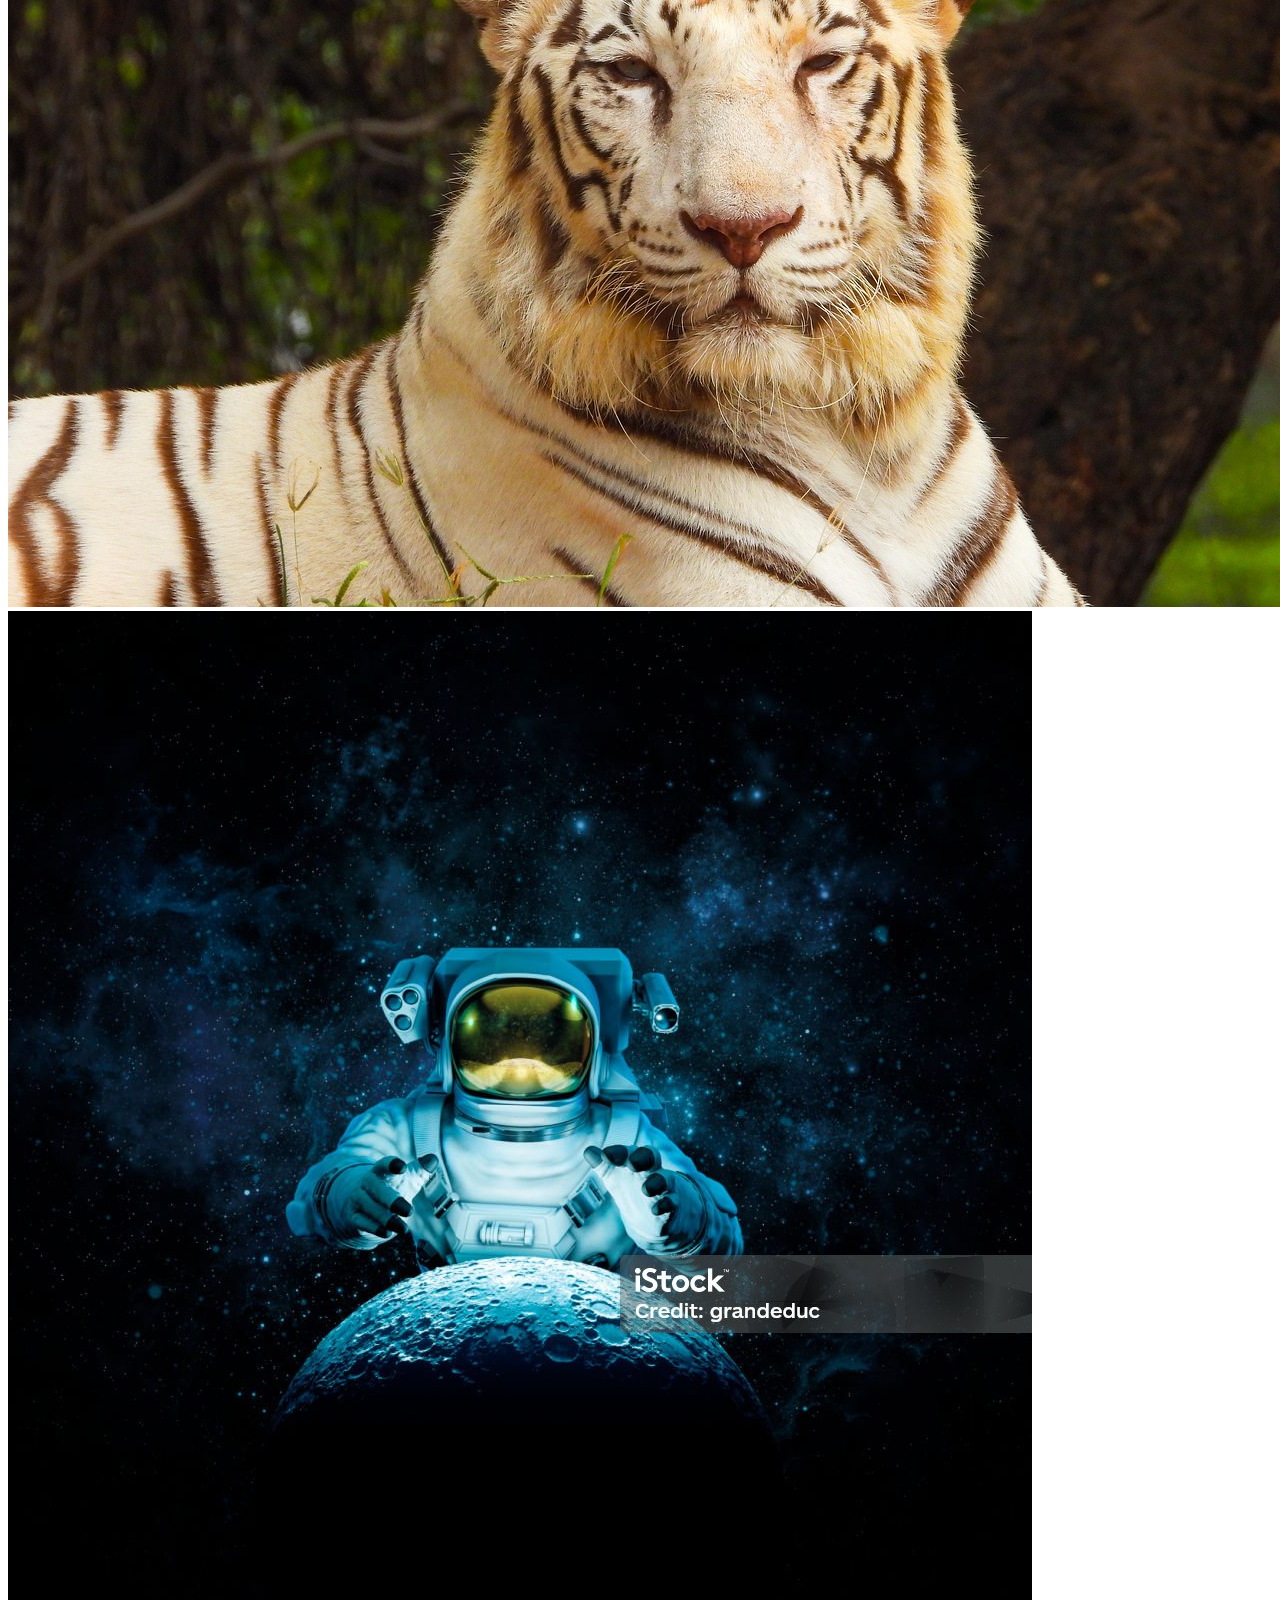
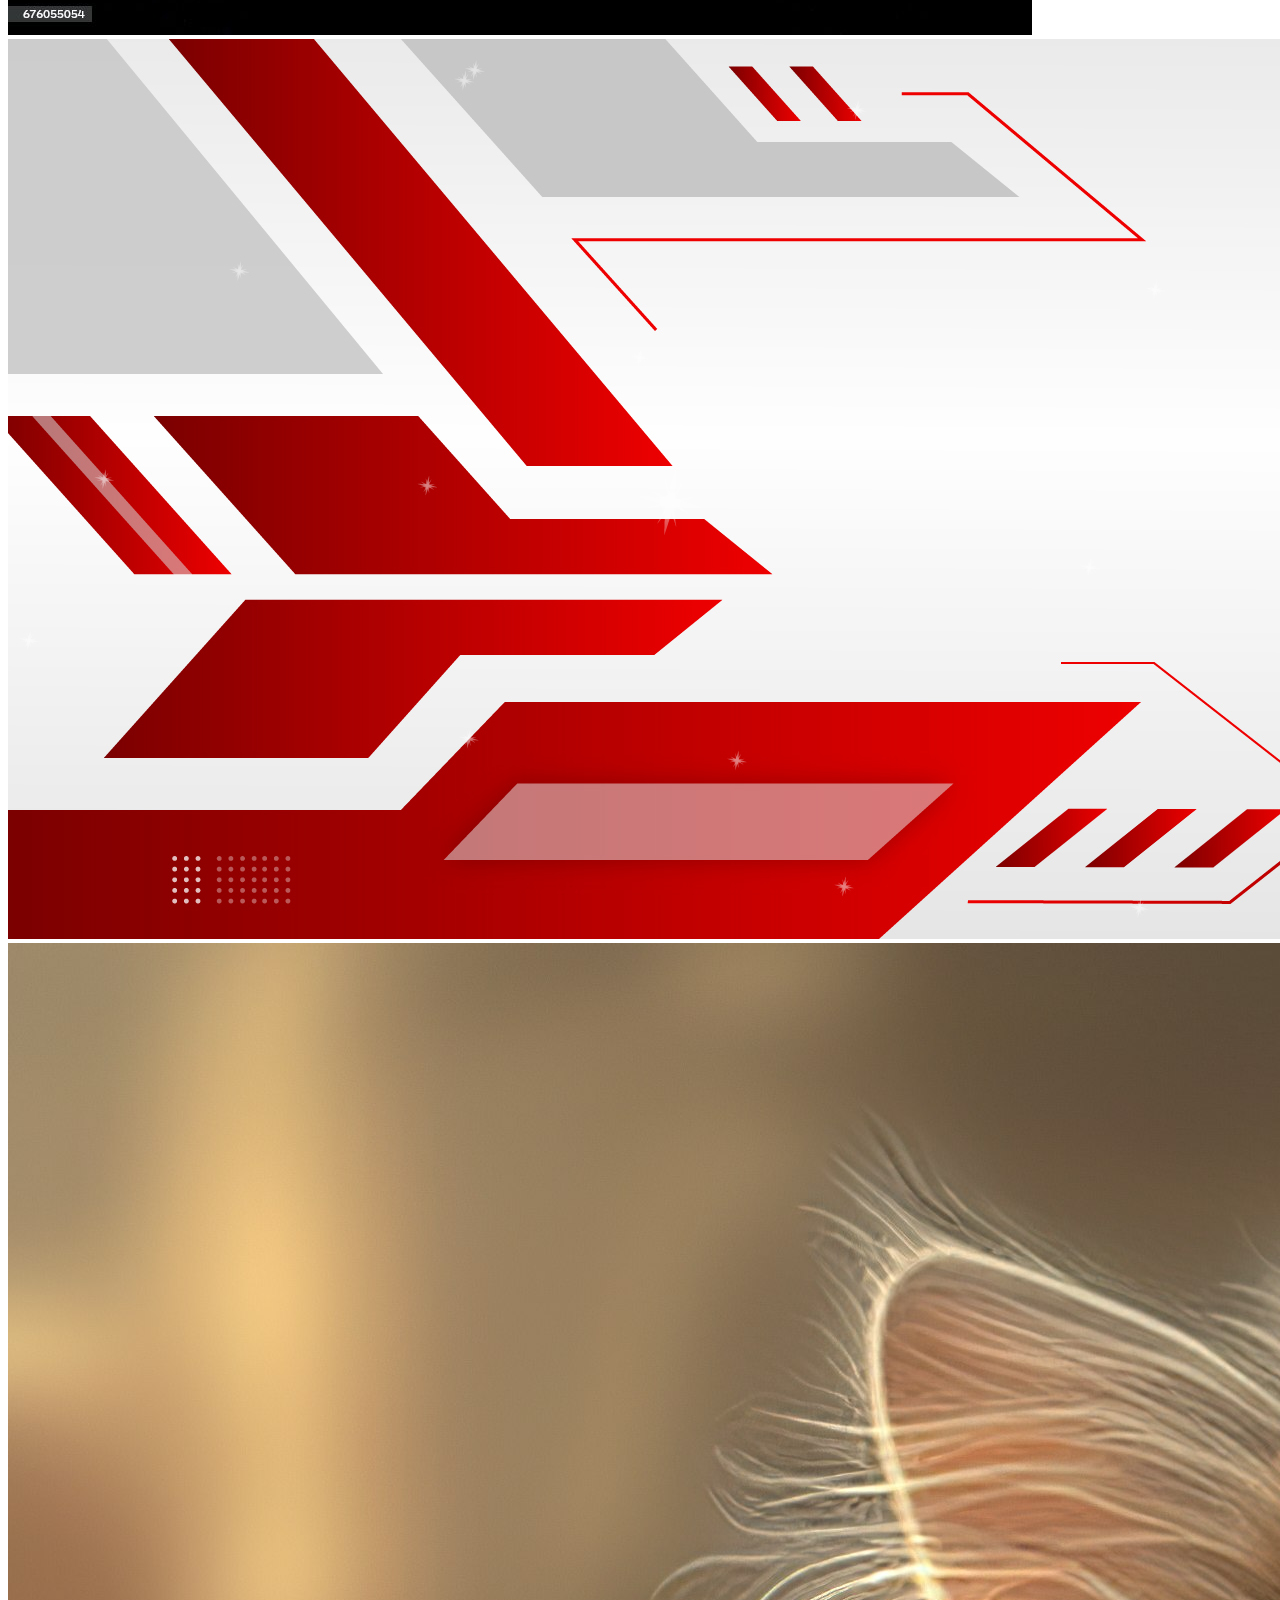
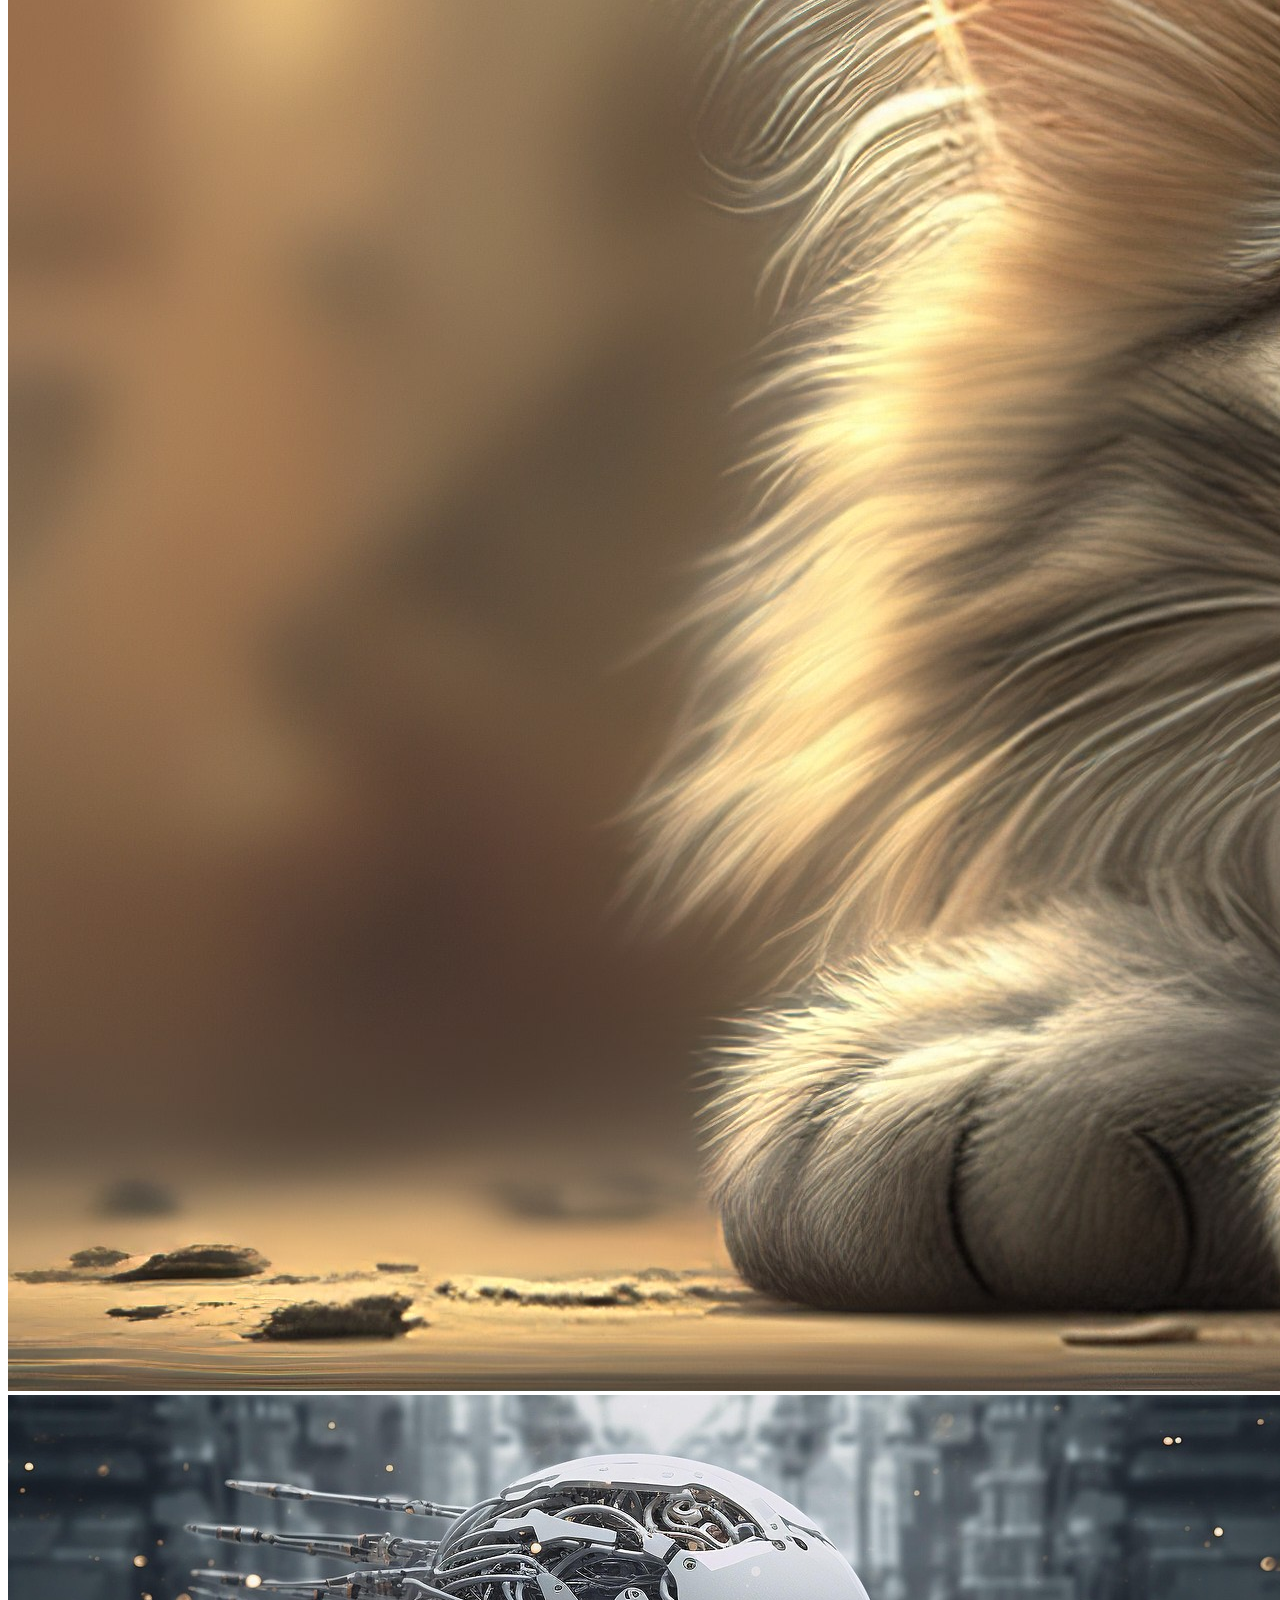
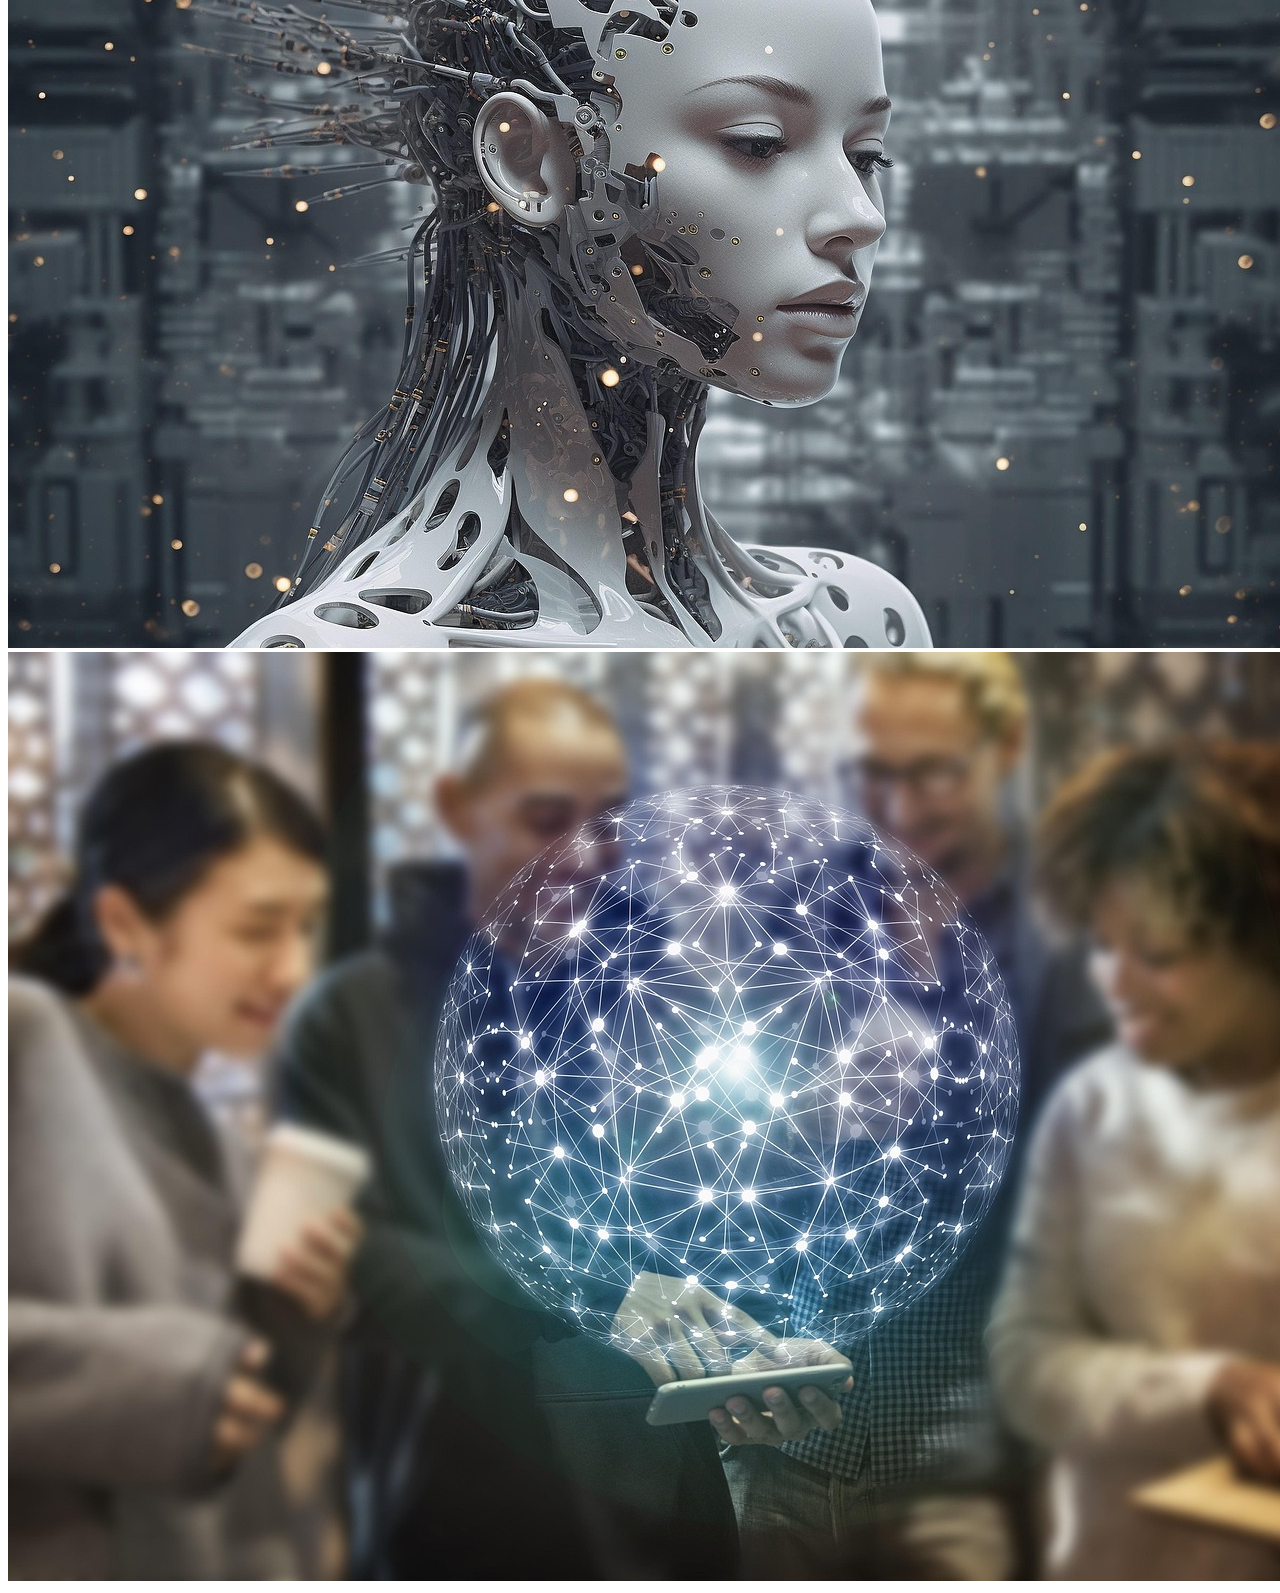
<file: grid_system.html>
<!DOCTYPE html>
<html lang="en">
<head>
    <meta charset="UTF-8">
    <meta name="viewport" content="width=device-width, initial-scale=1.0">
    <title>Document</title>
    <link href="https://cdn.jsdelivr.net/npm/bootstrap@5.3.7/dist/css/bootstrap.min.css" rel="stylesheet" integrity="sha384-LN+7fdVzj6u52u30Kp6M/trliBMCMKTyK833zpbD+pXdCLuTusPj697FH4R/5mcr" crossorigin="anonymous">

</head>
<body>
     <script src="https://cdn.jsdelivr.net/npm/bootstrap@5.3.7/dist/js/bootstrap.bundle.min.js" integrity="sha384-ndDqU0Gzau9qJ1lfW4pNLlhNTkCfHzAVBReH9diLvGRem5+R9g2FzA8ZGN954O5Q" crossorigin="anonymous"></script>


     <section>
        <div class="container">
            <div class="row">
                <div class="col-md-4">
                    <h1>Welcome Pune</h1>
                    <p>Lorem ipsum dolor sit amet consectetur adipisicing elit. Numquam inventore minus veniam tempora voluptate, dolor enim tenetur deserunt accusantium temporibus eos earum eveniet optio dolores sunt id similique cum possimus.</p>

                </div>
                <div class="col-md-4">
                    <img src="images/ai-7977960_1280.jpg" alt="ai" class="img-fluid">

                </div>
                <div class="col-md-4">
                    <img src="images/ai-generated-8143656_1280.jpg" class="img-fluid" alt="">

                </div>
            </div>
        </div>
     </section>

     <section>
        <div class="container">
            <div class="row mt-3">
                <div class="col-md-6">
                    <img src="images/4.jpg" class="img-fluid">

                </div>
                <div class="col-md-6">
                    <p>Lorem ipsum dolor sit amet consectetur adipisicing elit. Numquam quidem repudiandae, laboriosam laudantium ullam optio facere eius odio modi neque cupiditate quod ducimus eligendi, rem ipsa! Inventore quas molestias id.</p>

                </div>
            </div>
        </div>
     </section>

     <section>
        <div class="container">
            <div class="row mt-5">
                <div class="col-md-8">
                    <img src="images/Tiger.jpg" class="img-fluid">

                </div>
                <div class="col-md-4">
                    <img src="images/istockphoto-676055054-1024x1024.jpg" class="img-fluid" alt="">
                </div>

            </div>
        </div>
     </section>

     <section>
        <div class="container">
            <div class="row ">
                <div class="col-md-3">
                    <img src="images/1.jpg" class="img-fluid"alt="">
                </div>
                <div class="col-md-3">
                    <img src="images/2.jpg" class="img-fluid" alt="">
                </div>
                <div class="col-md-3">
                    <img src="images/ai-7977960_1280.jpg" class="img-fluid" alt="">
                </div>
                <div class="col-md-3">
                    <img src="images/4.jpg" class="img-fluid" alt="">
                </div>
            </div>
        </div>
     </section>
</body>
</html>
</file>
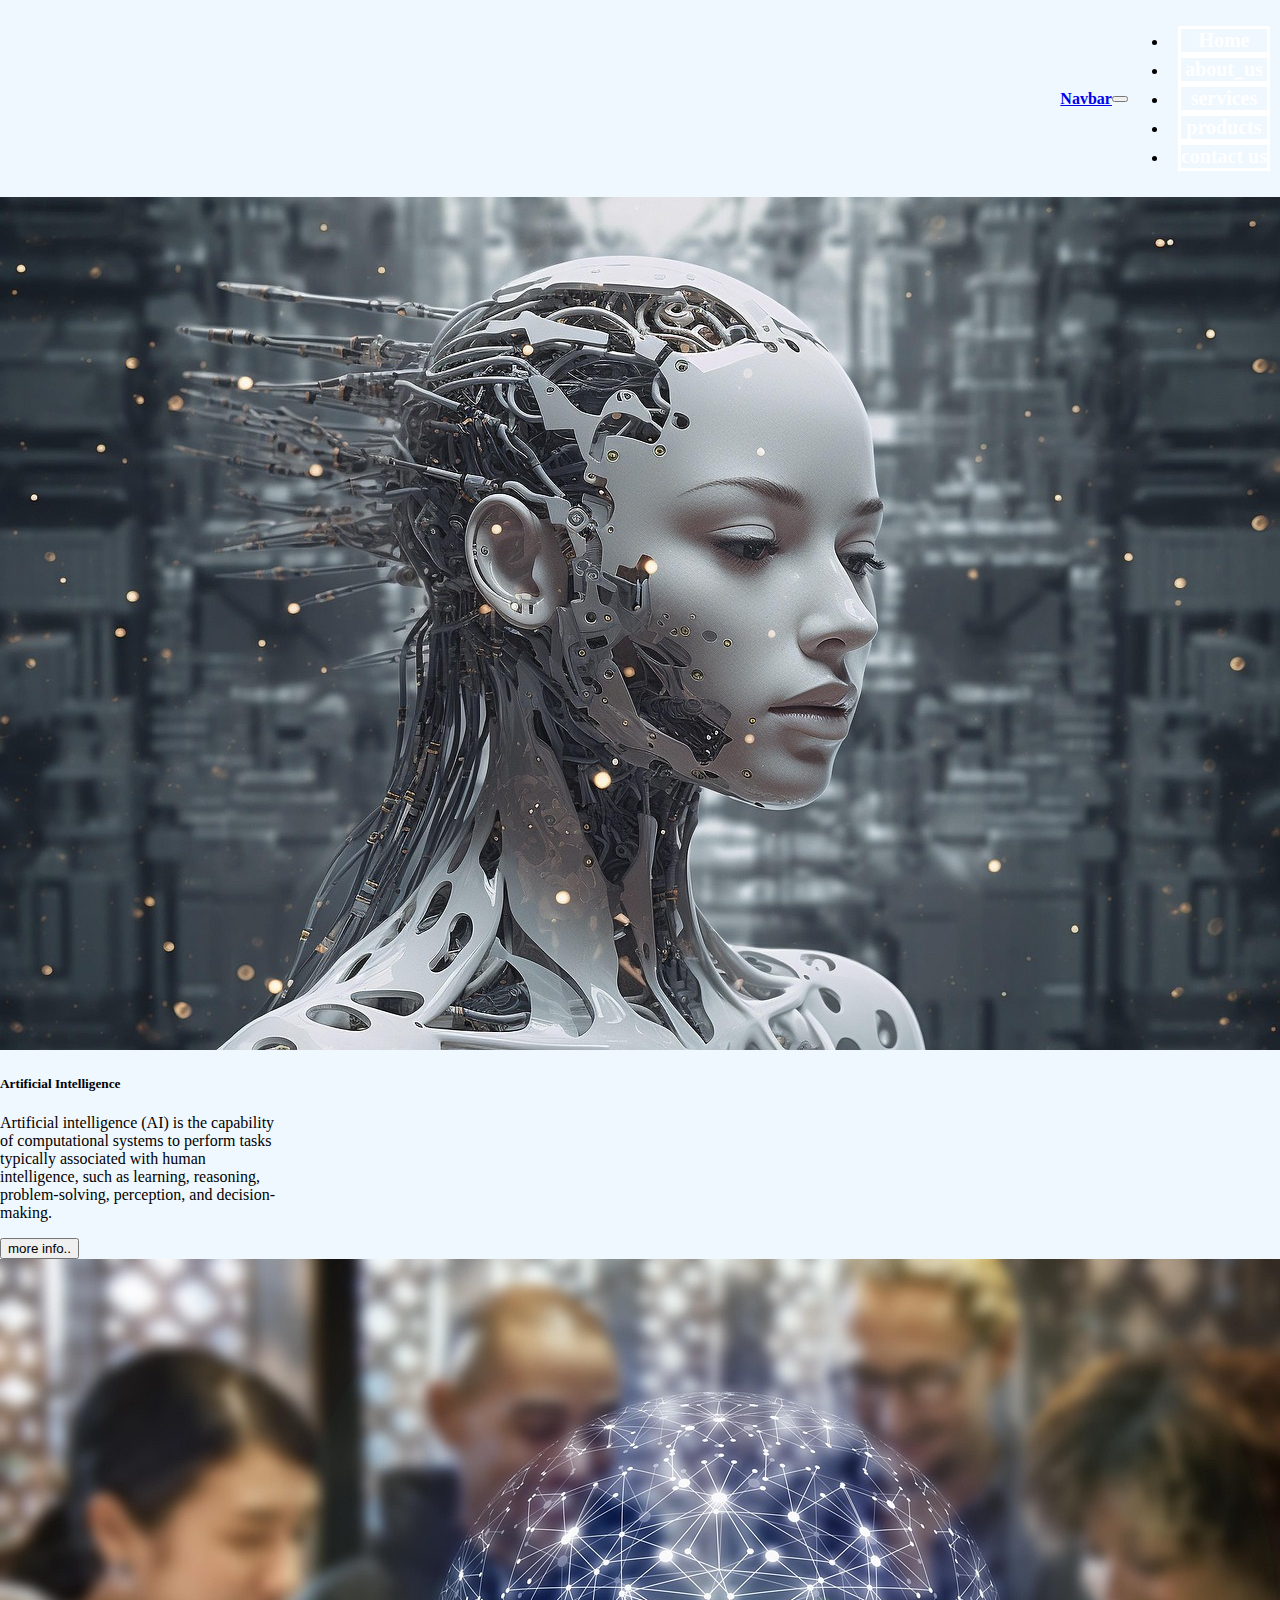
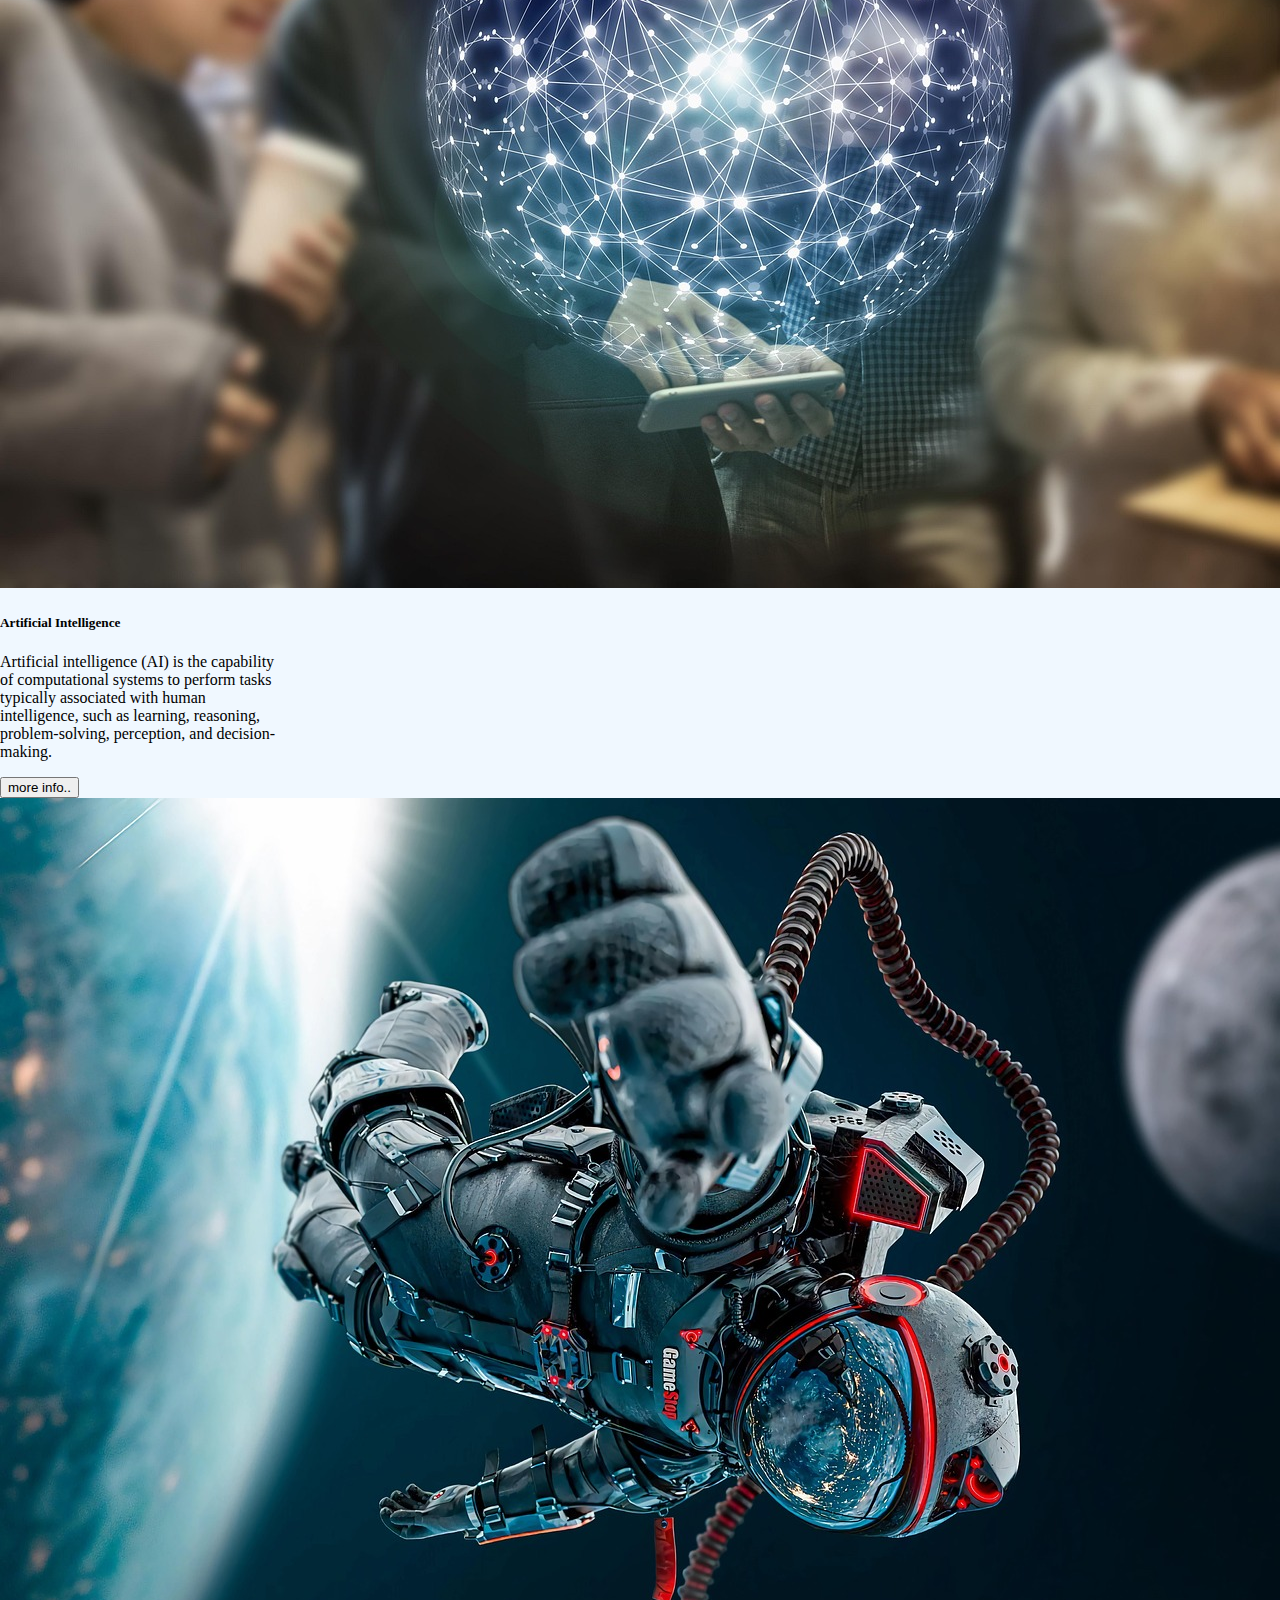
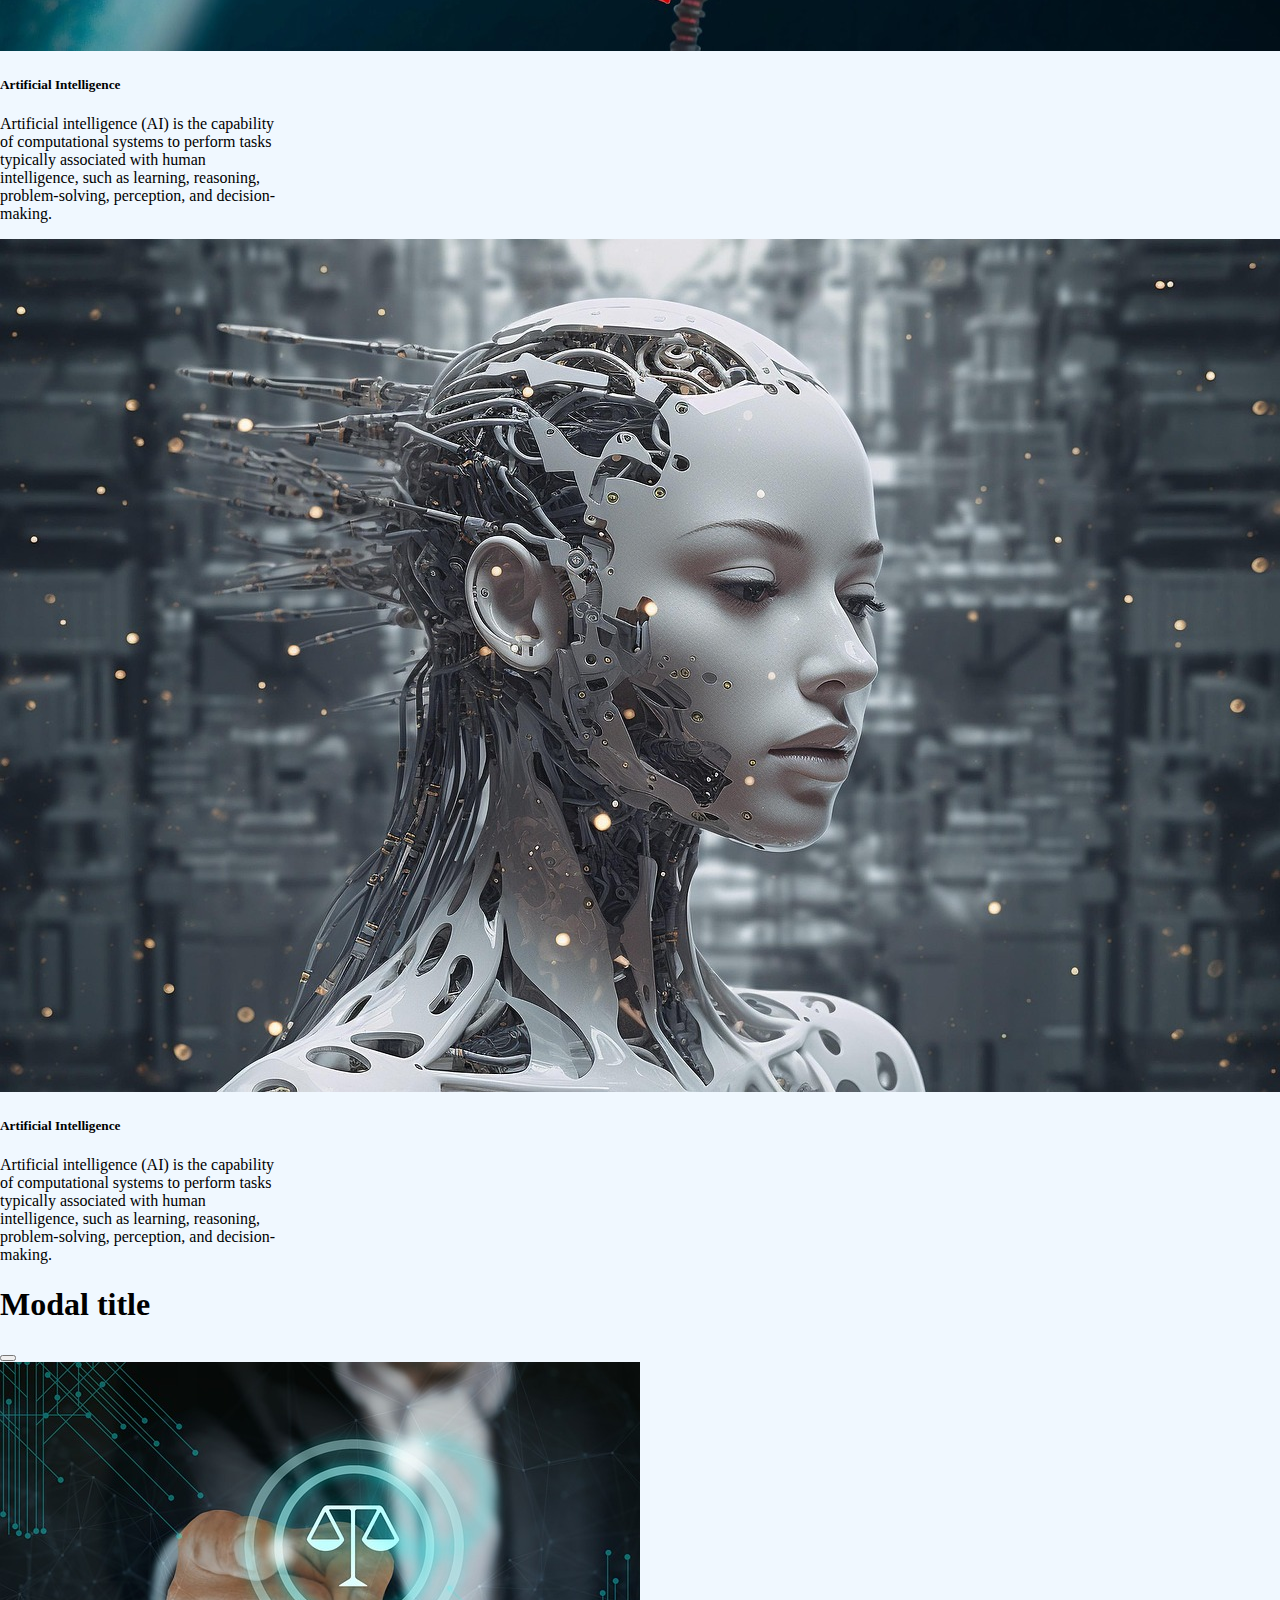
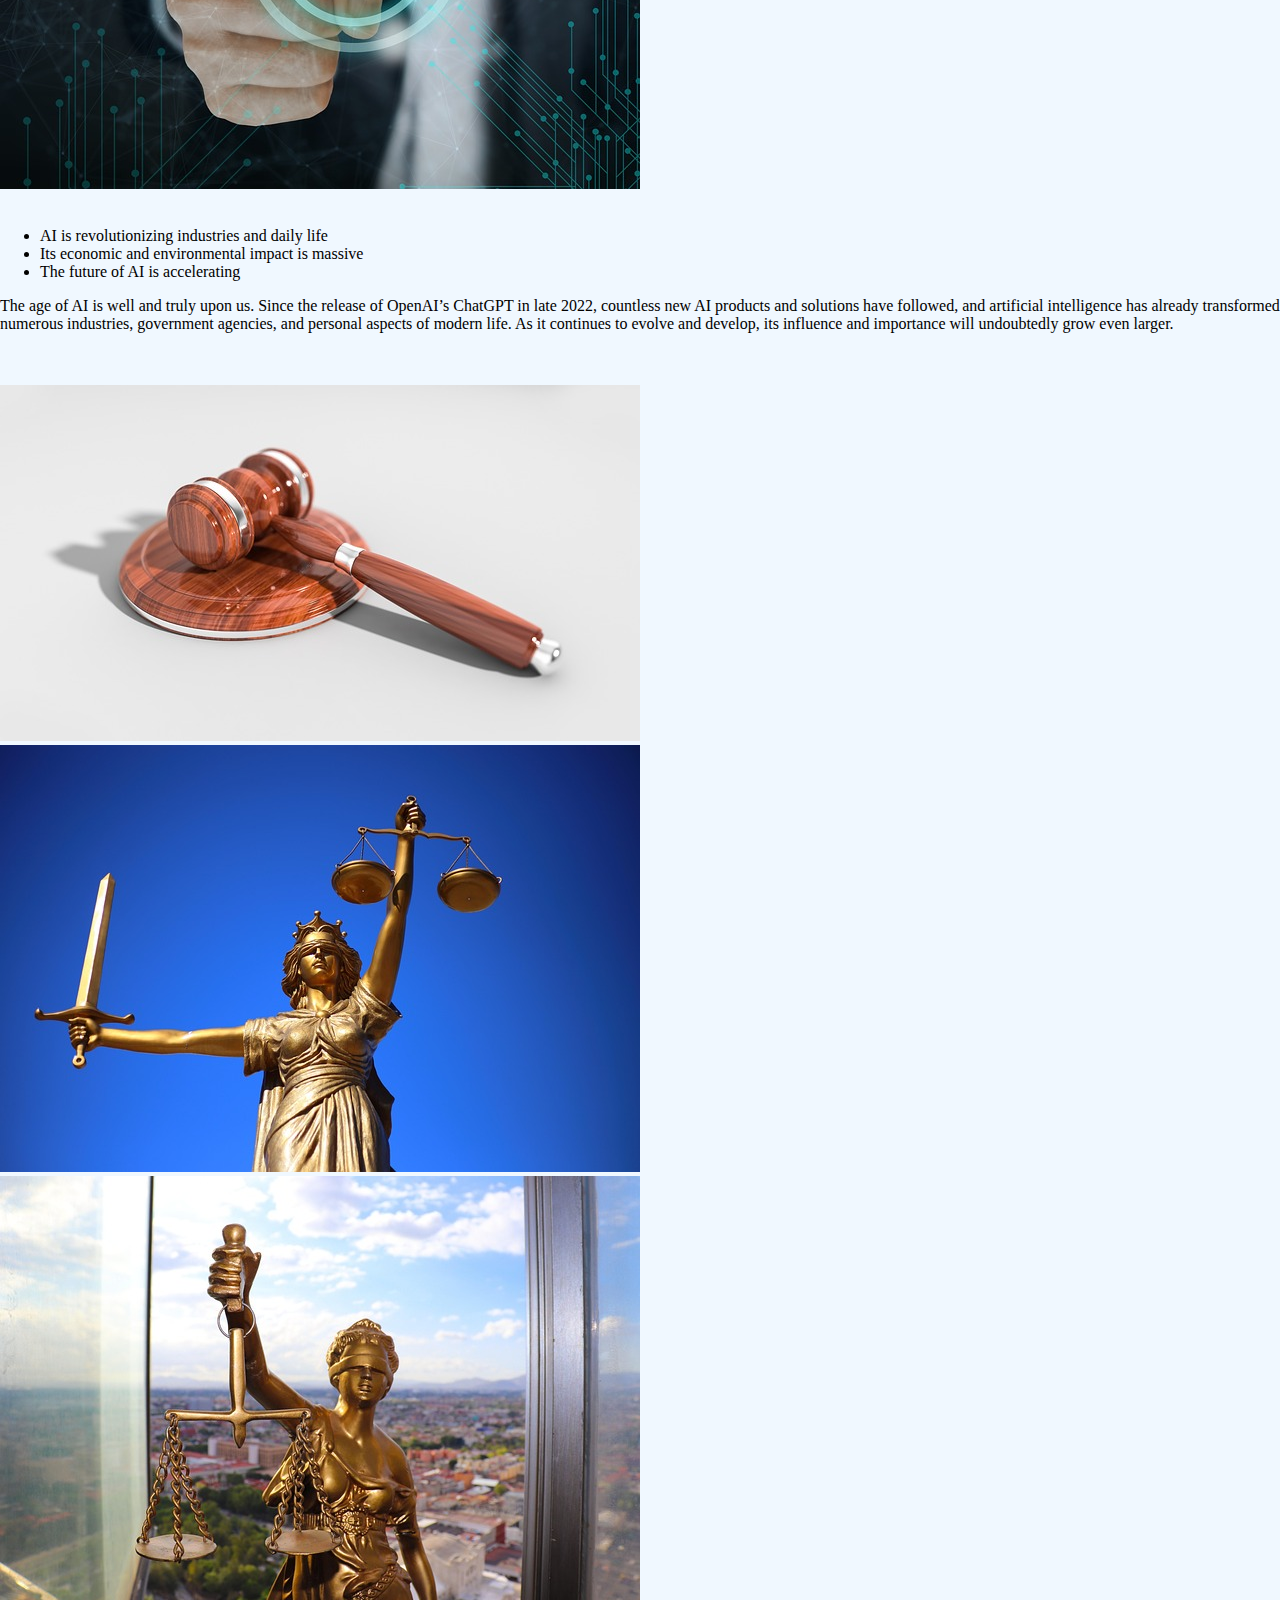
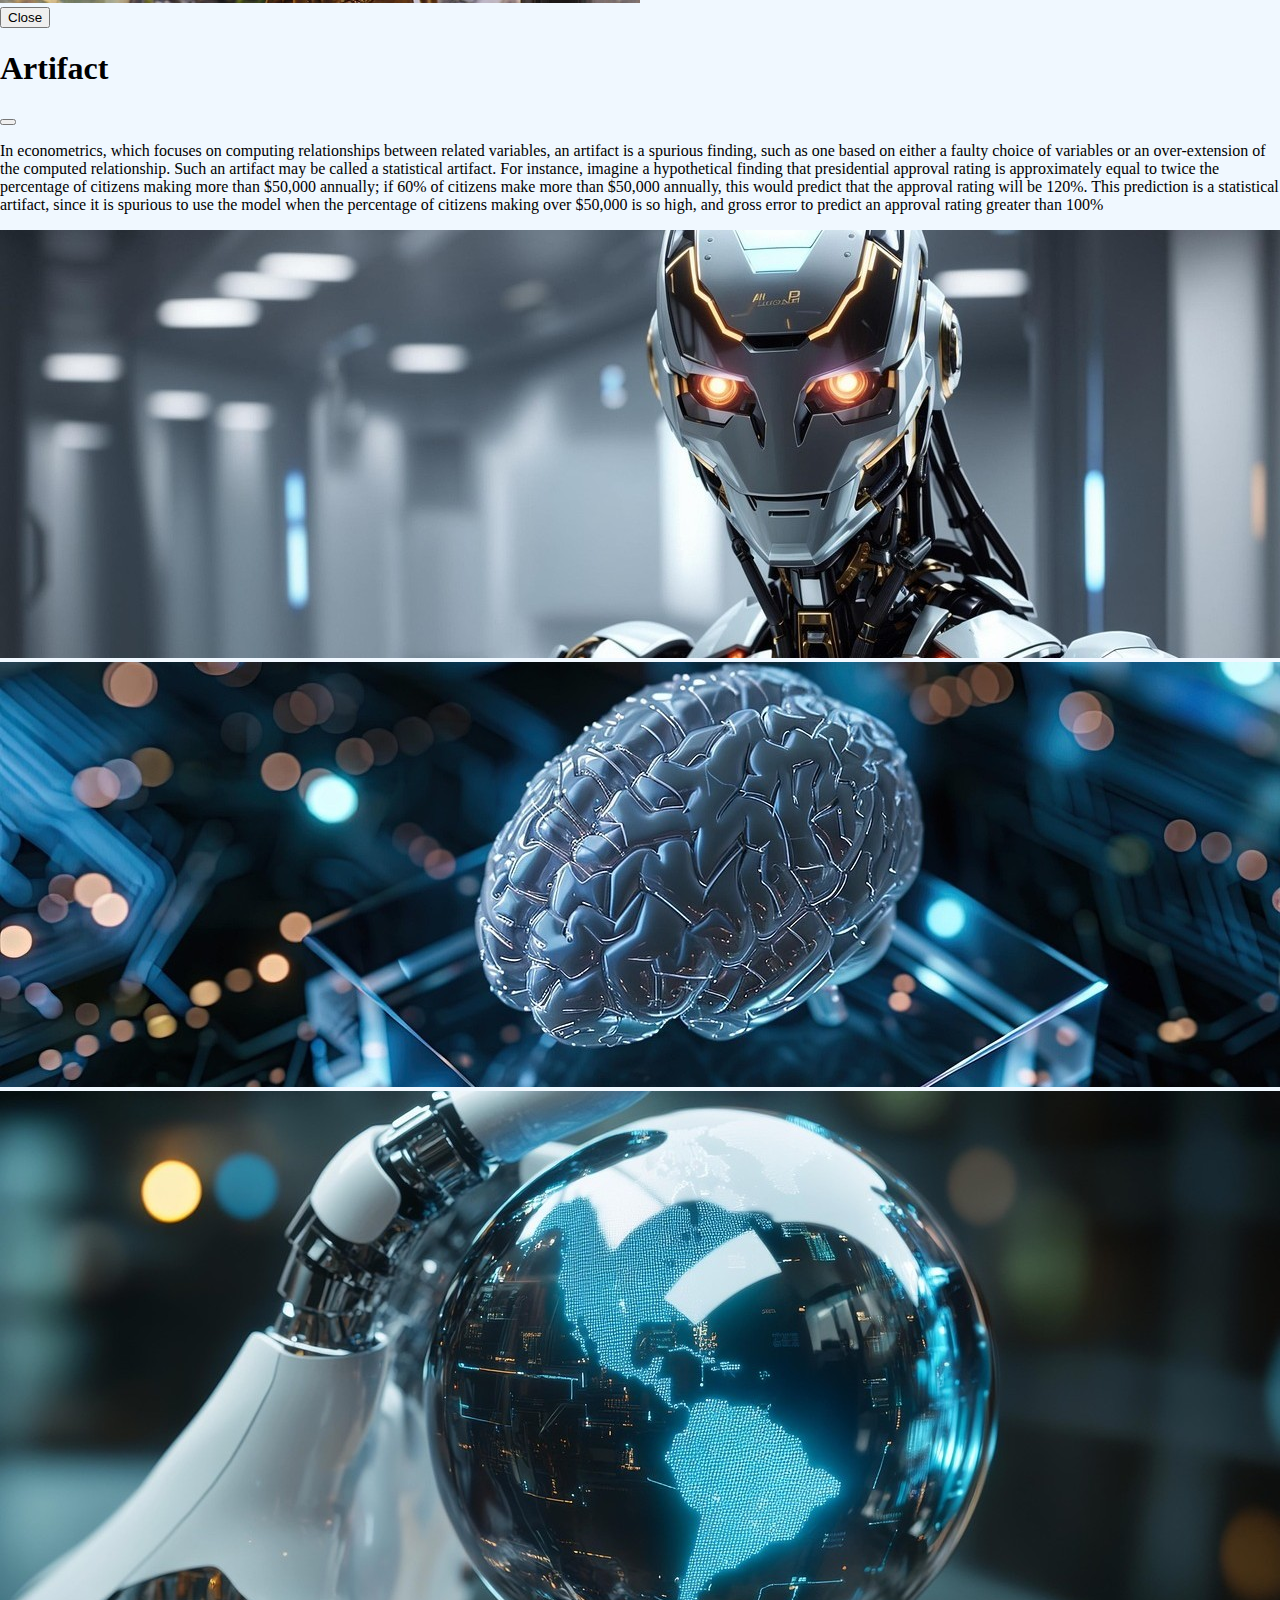
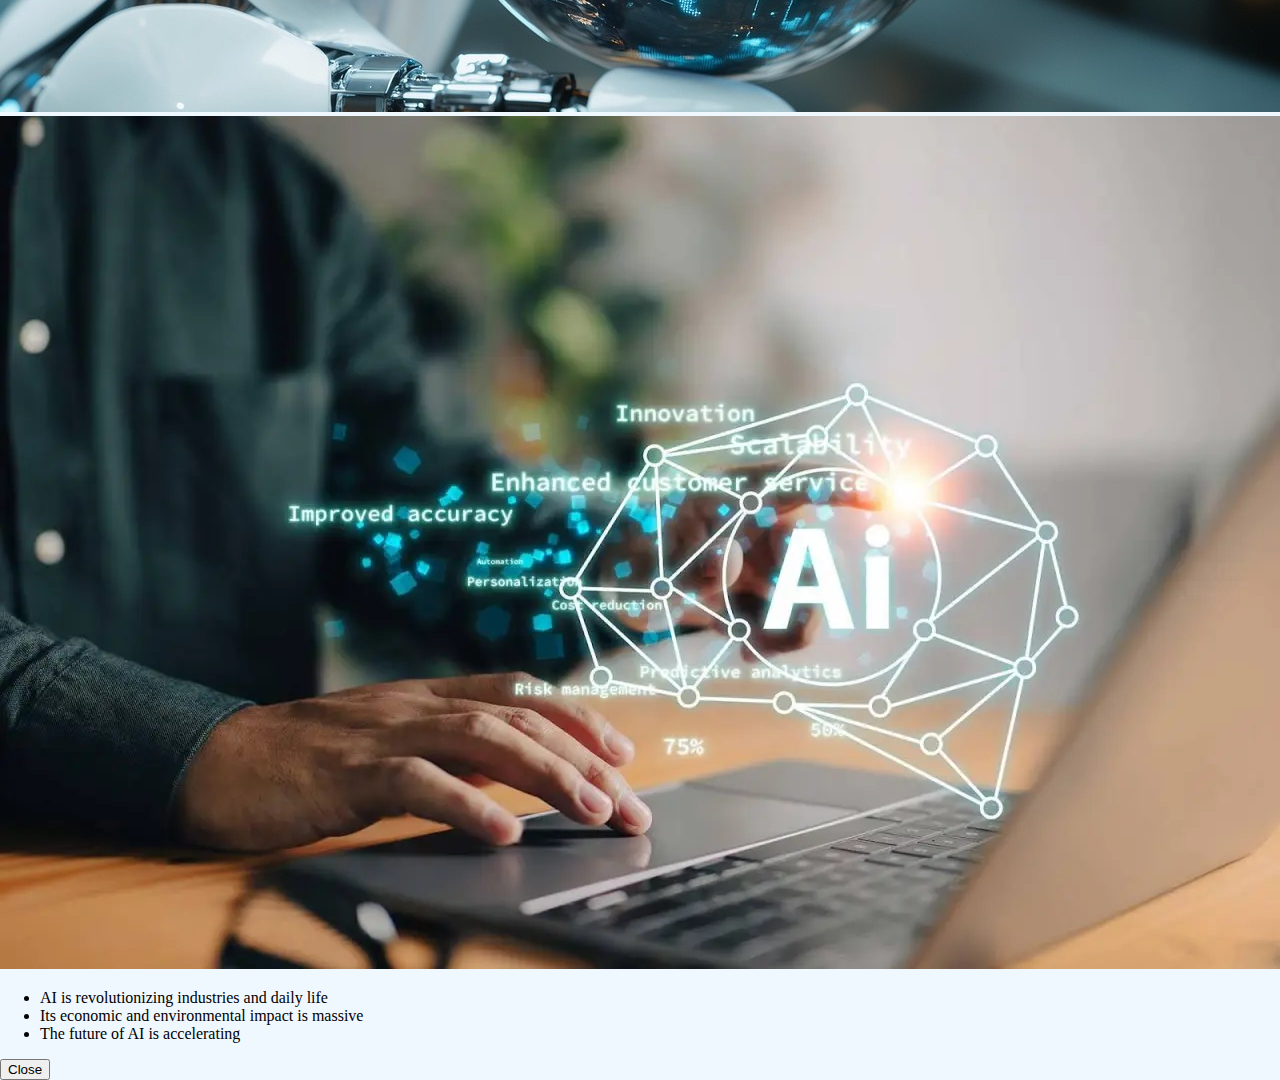
<file: products.html>
<!DOCTYPE html>
<html lang="en">

<head>
  <meta charset="UTF-8">
  <meta name="viewport" content="width=device-width, initial-scale=1.0">
  <title>Document</title>
  <link href="https://cdn.jsdelivr.net/npm/bootstrap@5.3.7/dist/css/bootstrap.min.css" rel="stylesheet"
    integrity="sha384-LN+7fdVzj6u52u30Kp6M/trliBMCMKTyK833zpbD+pXdCLuTusPj697FH4R/5mcr" crossorigin="anonymous">

  <link rel="stylesheet" href="css/products.css">

</head>

<body>
  <script src="https://cdn.jsdelivr.net/npm/bootstrap@5.3.7/dist/js/bootstrap.bundle.min.js"
    integrity="sha384-ndDqU0Gzau9qJ1lfW4pNLlhNTkCfHzAVBReH9diLvGRem5+R9g2FzA8ZGN954O5Q"
    crossorigin="anonymous"></script>


  <!--Header Start-->
  <header>
    <nav class="navbar navbar-expand-lg bg-primary">
      <div class="container-fluid">
        <a class="navbar-brand" href="bg-primary #"><b>Navbar</b></a>
        <button class="navbar-toggler" type="button" data-bs-toggle="collapse" data-bs-target="#navbarSupportedContent"
          aria-controls="navbarSupportedContent" aria-expanded="false" aria-label="Toggle navigation">
          <span class="navbar-toggler-icon"></span>
        </button>
        <div class="collapse navbar-collapse" id="navbarSupportedContent">
          <ul class="navbar-nav me-auto mb-2 mb-lg-0">
            <li class="nav-item">
              <a class="nav-link" aria-current="page" href="index.html"><b>Home</b></a>
            </li>
            <li class="nav-item">
              <a class="nav-link" href="about_us.html"><b>about_us</b></a>
            </li>
            <li class="nav-item">
              <a class="nav-link" href="services.html"><b>services</b></a>
            </li>
            <li class="nav-item">
              <a class="nav-link" href="products.html"><b>products</b></a>
            </li>
            <li class="nav-item">
              <a class="nav-link" href="contact.html"><b>contact us</b></a>
            </li>

          </ul>

        </div>
      </div>
    </nav>
  </header>

  <!--Header End-->

  <!-- main start -->

  <section>

    <div class="container">
      <div class="row">
        <div class="col-md-3">
          <div class="card" style="width: 18rem;">
            <img src="images/ai-7977960_1280.jpg" class="card-img-top" alt="...">
            <div class="card-body">
              <h5 class="card-title">Artificial Intelligence</h5>
              <p class="card-text">Artificial intelligence (AI) is the capability of computational systems to perform
                tasks typically associated with human intelligence, such as learning, reasoning, problem-solving,
                perception, and decision-making.</p>

              <!-- Button trigger modal 1 Start-->
              <button type="button" class="btn btn-primary" data-bs-toggle="modal" data-bs-target="#AI_Law_Modal">
                more info..
              </button>
              <!-- Button trigger modal 1  End-->


            </div>
          </div>
        </div>


        <div class="col-md-3">
          <div class="card" style="width: 18rem;">
            <img src="images/4.jpg" class="card-img-top" alt="...">
            <div class="card-body">
              <h5 class="card-title">Artificial Intelligence</h5>
              <p class="card-text">Artificial intelligence (AI) is the capability of computational systems to perform
                tasks typically associated with human intelligence, such as learning, reasoning, problem-solving,
                perception, and decision-making.</p>

              <!-- Button trigger modal 2 Start-->
              <button type="button" class="btn btn-primary" data-bs-toggle="modal" data-bs-target="#Artifact">
                more info..
              </button>
              <!-- Button trigger modal   End-->



            </div>
          </div>
        </div>
        <div class="col-md-3">
          <div class="card" style="width: 18rem;">
            <img src="images/ai-generated-8143656_1280.jpg" class="card-img-top" alt="...">
            <div class="card-body">
              <h5 class="card-title">Artificial Intelligence</h5>
              <p class="card-text">Artificial intelligence (AI) is the capability of computational systems to perform
                tasks typically associated with human intelligence, such as learning, reasoning, problem-solving,
                perception, and decision-making.</p>


            </div>
          </div>
        </div>
        <div class="col-md-3">
          <div class="card" style="width: 18rem;">
            <img src="images/ai-7977960_1280.jpg" class="card-img-top" alt="...">
            <div class="card-body">
              <h5 class="card-title">Artificial Intelligence</h5>
              <p class="card-text">Artificial intelligence (AI) is the capability of computational systems to perform
                tasks typically associated with human intelligence, such as learning, reasoning, problem-solving,
                perception, and decision-making.</p>
            </div>
          </div>
        </div>
      </div>
    </div>

    <!-- AI Law Modal start-->

    <div class="modal fade" id="AI_Law_Modal" tabindex="-1" aria-labelledby="exampleModalLabel" aria-hidden="true">
      <div class="modal-dialog modal-lg">
        <div class="modal-content">
          <div class="modal-header">
            <h1 class="modal-title fs-5" id="AI_Law_Modal">Modal title</h1>
            <button type="button" class="btn-close" data-bs-dismiss="modal" aria-label="Close"></button>
          </div>
          <div class="modal-body">

            <!-- Grid system start -->

            <div class="container">
              <div class="row">
                <div class="col-md-6">
                  <img src="images/law1.jpg" class="img-fluid">
                  <br><br>

                  <ul>
                    <li>AI is revolutionizing industries and daily life</li>
                    <li>Its economic and environmental impact is massive</li>
                    <li>The future of AI is accelerating</li>
                  </ul>
                </div>
                <div class="col-md-6">
                  <p> The age of AI is well and truly upon us. Since the release of OpenAI’s ChatGPT in late 2022,
                    countless new AI products and solutions have followed, and artificial intelligence has already
                    transformed numerous industries, government agencies, and personal aspects of modern life. As it
                    continues to evolve and develop, its influence and importance will undoubtedly grow even larger.</p>
                  <br><br>

                  <div class="row">
                    <div class="col-md-4">

                      <img src="images/law2.jpg" class="img-fluid">

                    </div>
                    <div class="col-md-4">

                      <img src="images/law3.jpg" class="img-fluid">

                    </div>
                    <div class="col-md-4">

                      <img src="images/law4.jpg" class="img-fluid">

                    </div>
                  </div>
                </div>
              </div>
            </div>

            <!-- Grid system End -->


          </div>
          <div class="modal-footer">
            <button type="button" class="btn btn-danger" data-bs-dismiss="modal">Close</button>
          </div>
        </div>
      </div>
    </div>

    <!-- AI Law Modal END-->

    <!-- Artifact Modal start-->

    <div class="modal fade" id="Artifact" tabindex="-1" aria-labelledby="exampleModalLabel" aria-hidden="true">
      <div class="modal-dialog modal-lg">
        <div class="modal-content">
          <div class="modal-header">
            <h1 class="modal-title fs-5" id="Artifact">Artifact</h1>
            <button type="button" class="btn-close" data-bs-dismiss="modal" aria-label="Close"></button>
          </div>
          <div class="modal-body">

            <!-- Grid system start -->

            <div class="container">
              <div class="row">
                <div class="col-md-6">
                  <p>In econometrics, which focuses on computing relationships between related variables, an artifact is
                    a spurious finding, such as one based on either a faulty choice of variables or an over-extension of
                    the computed relationship. Such an artifact may be called a statistical artifact. For instance,
                    imagine a hypothetical finding that presidential approval rating is approximately equal to twice the
                    percentage of citizens making more than $50,000 annually; if 60% of citizens make more than $50,000
                    annually, this would predict that the approval rating will be 120%. This prediction is a statistical
                    artifact, since it is spurious to use the model when the percentage of citizens making over $50,000
                    is so high, and gross error to predict an approval rating greater than 100%</p>


                  <div class="row">
                    <div class="col-md-4">

                      <img src="images/slider1.jpg" class="img-fluid">

                    </div>
                    <div class="col-md-4">

                      <img src="images/slider2.jpg" class="img-fluid">

                    </div>
                    <div class="col-md-4">

                      <img src="images/slider3.jpg" class="img-fluid">

                    </div>
                    <div class="col-md-6"></div>

                    <img src="images/AI 3.webp" class="img-fluid">

                    <ul>
                      <li>AI is revolutionizing industries and daily life</li>
                      <li>Its economic and environmental impact is massive</li>
                      <li>The future of AI is accelerating</li>
                    </ul>
                  </div>
                  
                </div>
              </div>

            <!-- Grid system End -->
          <div class="modal-footer">
            <button type="button" class="btn btn-danger" data-bs-dismiss="modal">Close</button>
          </div>
        </div>
      </div>
    </div>

    <!-- AI Law Modal END-->




  </section>




</body>

</html>
</file>
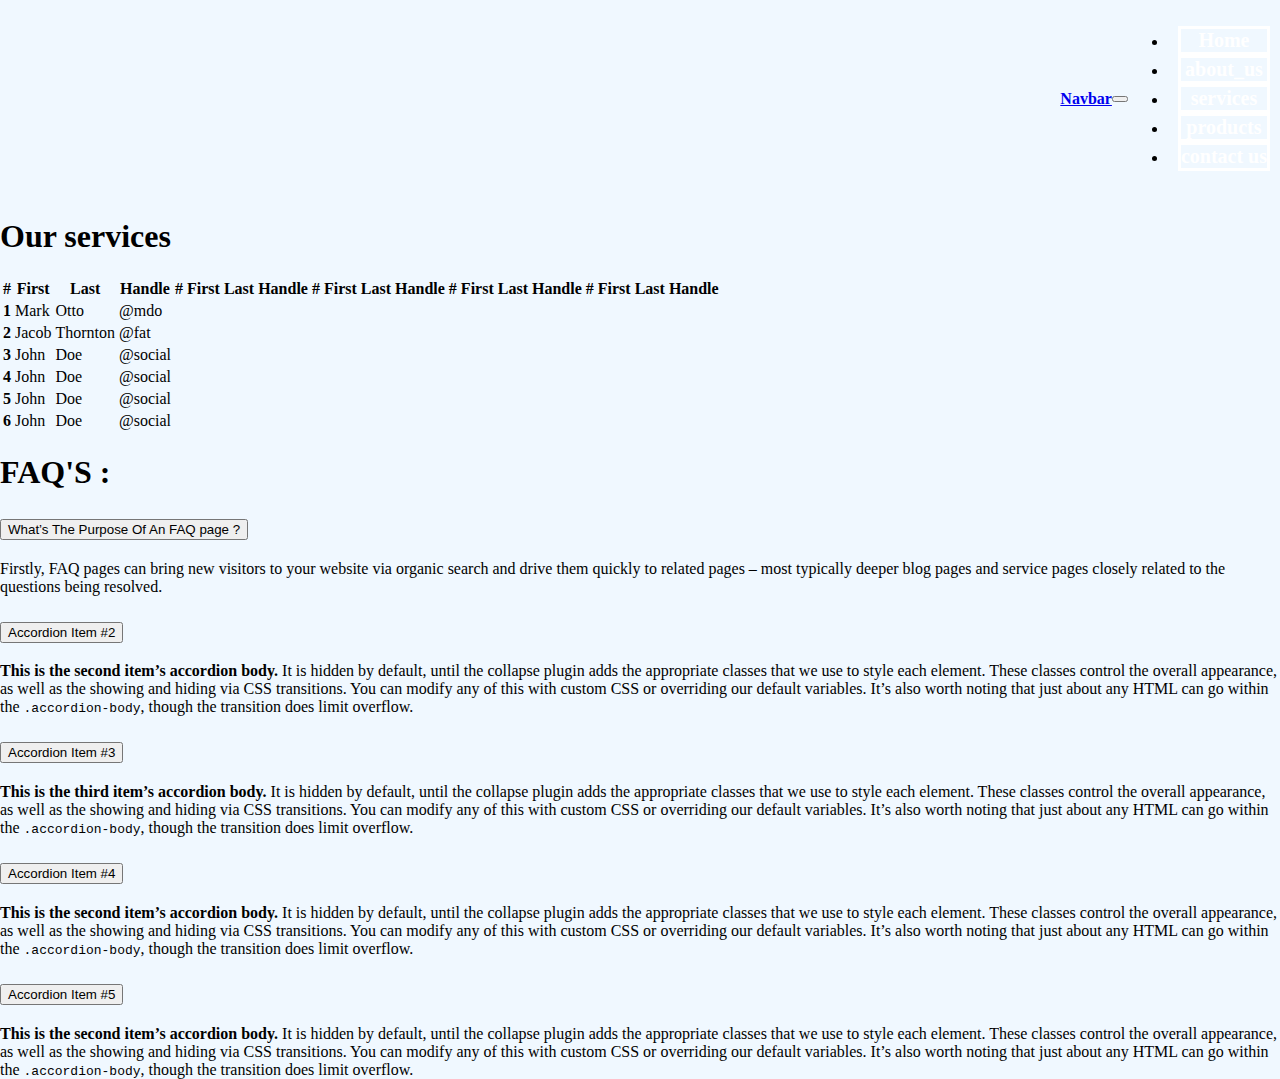
<file: services.html>
<!DOCTYPE html>
<html lang="en">

<head>
  <meta charset="UTF-8">
  <meta name="viewport" content="width=device-width, initial-scale=1.0">
  <title>Document</title>
  <link href="https://cdn.jsdelivr.net/npm/bootstrap@5.3.7/dist/css/bootstrap.min.css" rel="stylesheet"
    integrity="sha384-LN+7fdVzj6u52u30Kp6M/trliBMCMKTyK833zpbD+pXdCLuTusPj697FH4R/5mcr" crossorigin="anonymous">

  <link rel="stylesheet" href="css/services.css">

</head>

<body>
  <script src="https://cdn.jsdelivr.net/npm/bootstrap@5.3.7/dist/js/bootstrap.bundle.min.js"
    integrity="sha384-ndDqU0Gzau9qJ1lfW4pNLlhNTkCfHzAVBReH9diLvGRem5+R9g2FzA8ZGN954O5Q"
    crossorigin="anonymous"></script>


  <!--Header Start-->
  <header>
    <nav class="navbar navbar-expand-lg bg-primary">
      <div class="container-fluid">
        <a class="navbar-brand" href="bg-primary #"><b>Navbar</b></a>
        <button class="navbar-toggler" type="button" data-bs-toggle="collapse" data-bs-target="#navbarSupportedContent"
          aria-controls="navbarSupportedContent" aria-expanded="false" aria-label="Toggle navigation">
          <span class="navbar-toggler-icon"></span>
        </button>
        <div class="collapse navbar-collapse" id="navbarSupportedContent">
          <ul class="navbar-nav me-auto mb-2 mb-lg-0">
            <li class="nav-item">
              <a class="nav-link" aria-current="page" href="index.html"><b>Home</b></a>
            </li>
            <li class="nav-item">
              <a class="nav-link" href="about_us.html"><b>about_us</b></a>
            </li>
            <li class="nav-item">
              <a class="nav-link" href="services.html"><b>services</b></a>
            </li>
            <li class="nav-item">
              <a class="nav-link" href="products.html"><b>products</b></a>
            </li>
            <li class="nav-item">
              <a class="nav-link" href="contact.html"><b>contact us</b></a>
            </li>

          </ul>

        </div>
      </div>
    </nav>
  </header>

  <!--Header End-->

  <section class="mt-5">
    <div class="container">
      <div class="row">
        <div class="col-md-6 table-responsive">
          <table class="table table-sm table-striped table-bordered border-danger table-dark table-hover">

            <h1><b>Our services</b></h1>
            <thead>
              <tr class="table-primary">
                <th>#</th>
                <th>First</th>
                <th>Last</th>
                <th>Handle</th>
                <th>#</th>
                <th>First</th>
                <th>Last</th>
                <th>Handle</th>
                <th>#</th>
                <th>First</th>
                <th>Last</th>
                <th>Handle</th>
                <th>#</th>
                <th>First</th>
                <th>Last</th>
                <th>Handle</th>
                <th>#</th>
                <th>First</th>
                <th>Last</th>
                <th>Handle</th>
              </tr>
            </thead>
            <tbody class="table-group-divider">
              <tr>
                <th scope="row">1</th>
                <td>Mark</td>
                <td>Otto</td>
                <td>@mdo</td>
              </tr>
              <tr>
                <th scope="row">2</th>
                <td>Jacob</td>
                <td>Thornton</td>
                <td>@fat</td>
              </tr>
              <tr>
                <th scope="row">3</th>
                <td>John</td>
                <td>Doe</td>
                <td>@social</td>
              </tr>

              <tr>
                <th scope="row">4</th>
                <td>John</td>
                <td>Doe</td>
                <td>@social</td>
              </tr>

              <tr>
                <th scope="row">5</th>
                <td>John</td>
                <td>Doe</td>
                <td>@social</td>
              </tr>

              <tr>
                <th scope="row">6</th>
                <td>John</td>
                <td>Doe</td>
                <td>@social</td>
              </tr>
            </tbody>
          </table>

        </div>
        <div class="col-md-6 ">


          <div class="accordion" id="accordionExample">
            <h1><b>FAQ'S :</b></h1>
            <div class="accordion-item">
              <h2 class="accordion-header">
                <button class="accordion-button" type="button" data-bs-toggle="collapse" data-bs-target="#collapseOne"
                  aria-expanded="true" aria-controls="collapseOne">
                  What’s The Purpose Of An FAQ page ?
                </button>
              </h2>
              <div id="collapseOne" class="accordion-collapse collapse show" data-bs-parent="#accordionExample">
                <div class="accordion-body">
                  Firstly, FAQ pages can bring new visitors to your website via organic search and drive them quickly to related pages – most typically deeper blog pages and service pages closely related to the questions being resolved.


                </div>
              </div>
            </div>
            <div class="accordion-item">
              <h2 class="accordion-header">
                <button class="accordion-button collapsed" type="button" data-bs-toggle="collapse"
                  data-bs-target="#collapseTwo" aria-expanded="false" aria-controls="collapseTwo">
                  Accordion Item #2
                </button>
              </h2>
              <div id="collapseTwo" class="accordion-collapse collapse" data-bs-parent="#accordionExample">
                <div class="accordion-body">
                  <strong>This is the second item’s accordion body.</strong> It is hidden by default, until the collapse
                  plugin adds the appropriate classes that we use to style each element. These classes control the
                  overall appearance, as well as the showing and hiding via CSS transitions. You can modify any of this
                  with custom CSS or overriding our default variables. It’s also worth noting that just about any HTML
                  can go within the <code>.accordion-body</code>, though the transition does limit overflow.
                </div>
              </div>
            </div>
            <div class="accordion-item">
              <h2 class="accordion-header">
                <button class="accordion-button collapsed" type="button" data-bs-toggle="collapse"
                  data-bs-target="#collapseThree" aria-expanded="false" aria-controls="collapseThree">
                  Accordion Item #3
                </button>
              </h2>
              <div id="collapseThree" class="accordion-collapse collapse" data-bs-parent="#accordionExample">
                <div class="accordion-body">
                  <strong>This is the third item’s accordion body.</strong> It is hidden by default, until the collapse
                  plugin adds the appropriate classes that we use to style each element. These classes control the
                  overall appearance, as well as the showing and hiding via CSS transitions. You can modify any of this
                  with custom CSS or overriding our default variables. It’s also worth noting that just about any HTML
                  can go within the <code>.accordion-body</code>, though the transition does limit overflow.
                </div>
              </div>
            </div>

            <div class="accordion-item">
              <h2 class="accordion-header">
                <button class="accordion-button collapsed" type="button" data-bs-toggle="collapse"
                  data-bs-target="#collapseFour" aria-expanded="false" aria-controls="collapseFour">
                  Accordion Item #4
                </button>
              </h2>
              <div id="collapseFour" class="accordion-collapse collapse" data-bs-parent="#accordionExample">
                <div class="accordion-body">
                  <strong>This is the second item’s accordion body.</strong> It is hidden by default, until the collapse
                  plugin adds the appropriate classes that we use to style each element. These classes control the
                  overall appearance, as well as the showing and hiding via CSS transitions. You can modify any of this
                  with custom CSS or overriding our default variables. It’s also worth noting that just about any HTML
                  can go within the <code>.accordion-body</code>, though the transition does limit overflow.
                </div>
              </div>
            </div>

            <div class="accordion-item">
              <h2 class="accordion-header">
                <button class="accordion-button collapsed" type="button" data-bs-toggle="collapse"
                  data-bs-target="#collapseFive" aria-expanded="false" aria-controls="collapseFive">
                  Accordion Item #5
                </button>
              </h2>
              <div id="collapseFive" class="accordion-collapse collapse" data-bs-parent="#accordionExample">
                <div class="accordion-body">
                  <strong>This is the second item’s accordion body.</strong> It is hidden by default, until the collapse
                  plugin adds the appropriate classes that we use to style each element. These classes control the
                  overall appearance, as well as the showing and hiding via CSS transitions. You can modify any of this
                  with custom CSS or overriding our default variables. It’s also worth noting that just about any HTML
                  can go within the <code>.accordion-body</code>, though the transition does limit overflow.
                </div>
              </div>
            </div>


          </div>

        </div>
      </div>
    </div>
  </section>

</body>

</html>
</file>
<file: css/index.css>
.nav-link{
    background-color: transparent;
    border: 3px solid white;
    justify-content: center;
    align-items: center;
    color: white;
    display: flex;
    margin-left: 10px; /* gap between items */
    font-size: 20px;
    text-decoration: none;
}
.nav-link:hover {
    background: #fff;
    color: red;
    transition: 1s;
}

body {
    margin: 0;
    background-image: url(/images/law1.jpg);
    background-size: cover;   /* Makes the image cover the full screen */
    background-position: center; /* Keeps image centered */
    background-repeat: no-repeat; /* Prevents tiling */
    height: 100vh;  /* Ensures body takes full viewport height */
    width: 100vw;   /* Ensures body takes full viewport width */
}
.container-fluid {
    background-color: transparent;
    display: flex;
    justify-content: flex-end; /* Pushes all items to the extreme right */
    align-items: center;
    padding: 10px;
}

span{

}
</file>
<file: css/about_us.css>
.nav-link{
    background-color: transparent;
    border: 3px solid white;
    justify-content: center;
    align-items: center;
    color: white;
    display: flex;
    margin-left: 10px; /* gap between items */
    font-size: 20px;
    text-decoration: none;
}
.nav-link:hover{
    background: #fff;
    color: red;
    transition: 1s;
}

body {
    margin: 0;
    background-color: aliceblue;
    background-size: cover;   /* Makes the image cover the full screen */
    background-position: center; /* Keeps image centered */
    background-repeat: no-repeat; /* Prevents tiling */
    height: 100vh;  /* Ensures body takes full viewport height */
    width: 100vw;   /* Ensures body takes full viewport width */
}
.container-fluid {
    background-color: transparent;
    display: flex;
    justify-content: flex-end; /* Pushes all items to the extreme right */
    align-items: center;
    padding: 10px;
}

span{

}
</file>
<file: css/contact.css>
.nav-link{
    background-color: transparent;
    border: 3px solid white;
    justify-content: center;
    align-items: center;
    color: white;
    display: flex;
    margin-left: 10px; /* gap between items */
    font-size: 20px;
    text-decoration: none;
}
.nav-link:hover{
    background: #fff;
    color: red;
    transition: 1s;
}

body {
    margin: 0;
    background-color: aliceblue;
    background-size: cover;   /* Makes the image cover the full screen */
    background-position: center; /* Keeps image centered */
    background-repeat: no-repeat; /* Prevents tiling */
    height: 100vh;  /* Ensures body takes full viewport height */
    width: 100vw;   /* Ensures body takes full viewport width */
}
.container-fluid {
    background-color: transparent;
    display: flex;
    justify-content: flex-end; /* Pushes all items to the extreme right */
    align-items: center;
    padding: 10px;
}

.btn:hover{
    background: #fff;
    color: red;

}

.bi{
    font-size: 100px;
    color: red;
}
</file>
<file: css/products.css>
.nav-link{
    background-color: transparent;
    border: 3px solid white;
    justify-content: center;
    align-items: center;
    color: white;
    display: flex;
    margin-left: 10px; /* gap between items */
    font-size: 20px;
    text-decoration: none;
}
.nav-link:hover{
    background: #fff;
    color: red;
    transition: 1s;
}

body {
    margin: 0;
    background-color: aliceblue;
    background-size: cover;   /* Makes the image cover the full screen */
    background-position: center; /* Keeps image centered */
    background-repeat: no-repeat; /* Prevents tiling */
    height: 100vh;  /* Ensures body takes full viewport height */
    width: 100vw;   /* Ensures body takes full viewport width */
}
.container-fluid {
    background-color: transparent;
    display: flex;
    justify-content: flex-end; /* Pushes all items to the extreme right */
    align-items: center;
    padding: 10px;
}

span{

}
</file>
<file: css/services.css>
.nav-link{
    background-color: transparent;
    border: 3px solid white;
    justify-content: center;
    align-items: center;
    color: white;
    display: flex;
    margin-left: 10px; /* gap between items */
    font-size: 20px;
    text-decoration: none;
}
.nav-link:hover{
    background: #fff;
    color: red;
    transition: 1s;
}

body {
    margin: 0;
    background-color: aliceblue;
    background-size: cover;   /* Makes the image cover the full screen */
    background-position: center; /* Keeps image centered */
    background-repeat: no-repeat; /* Prevents tiling */
    height: 100vh;  /* Ensures body takes full viewport height */
    width: 100vw;   /* Ensures body takes full viewport width */
}
.container-fluid {
    background-color: transparent;
    display: flex;
    justify-content: flex-end; /* Pushes all items to the extreme right */
    align-items: center;
    padding: 10px;
}

span{

}
</file>
